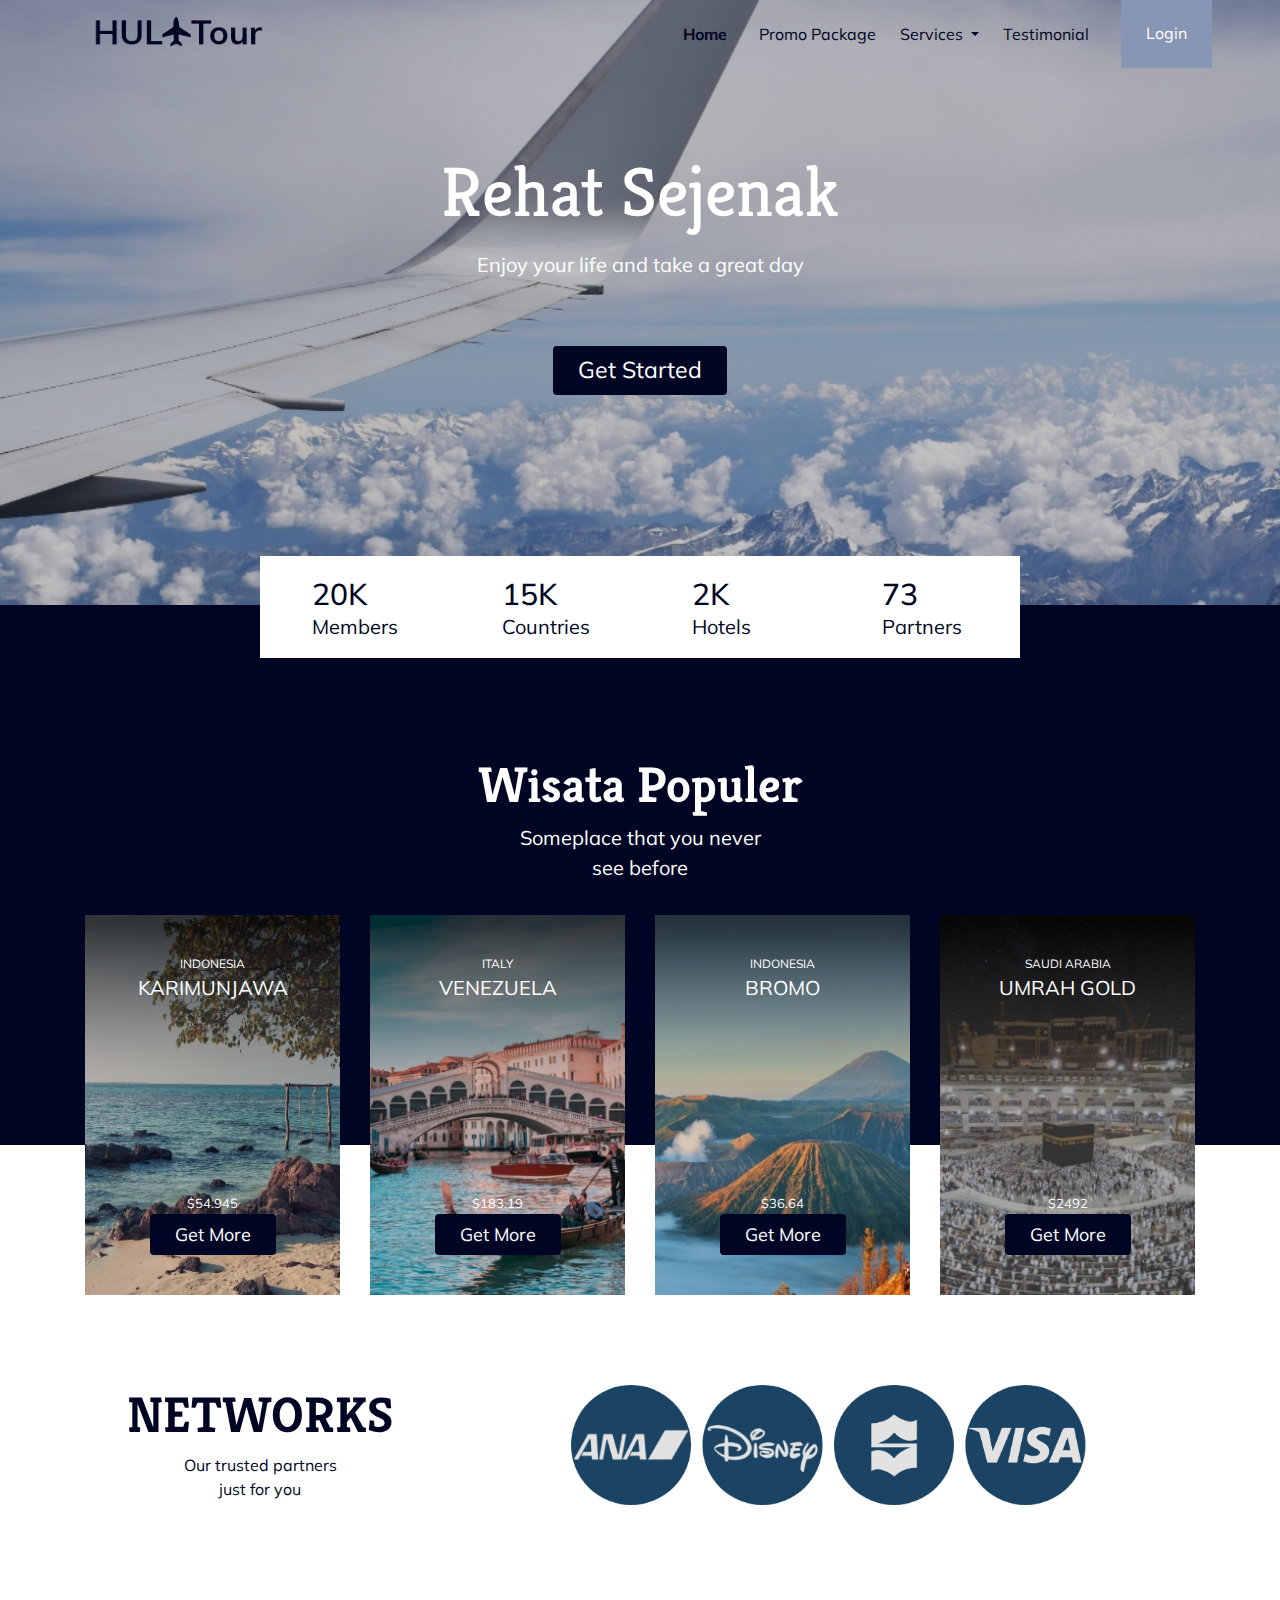
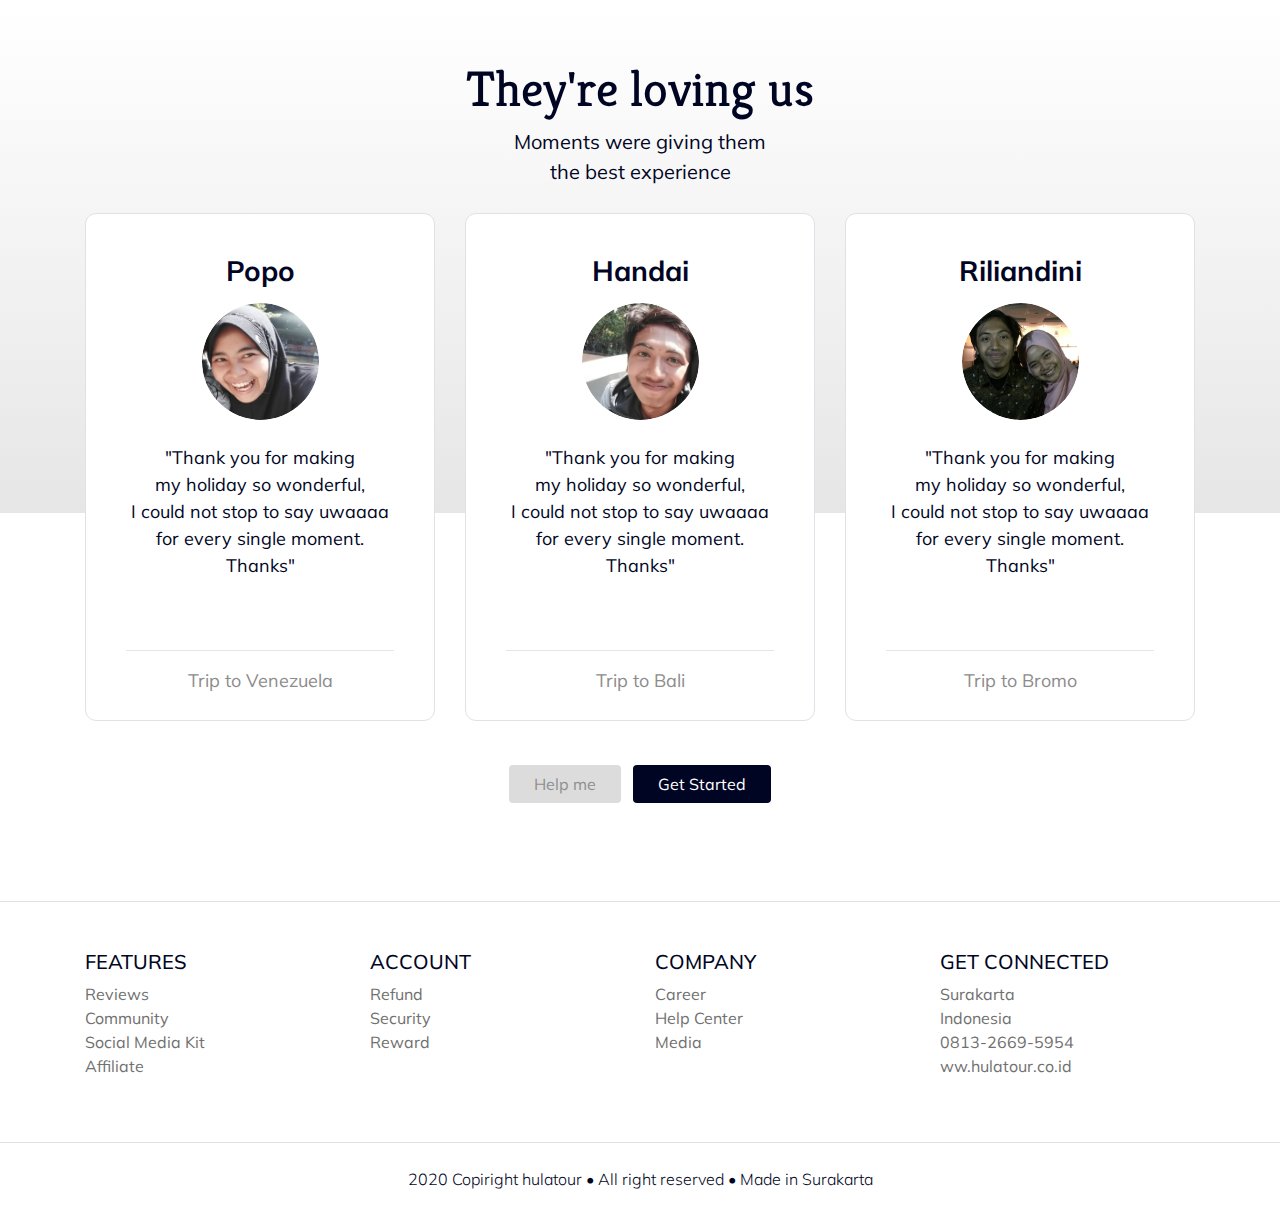
<file: index.html>
<!DOCTYPE html>
<html lang="en">
<head>
    <meta charset="UTF-8">
    <meta name="viewport" content="width=device-width, initial-scale=1.0">
    <title>Document</title>
    <link rel="stylesheet" href="frontend/libraries/bootstrap/css/bootstrap.css">
    <link href="https://fonts.googleapis.com/css?family=Kreon:300,400,500,600,700|Muli:200,200i,300,
    300i,400,400i,500,500i,600,600i,700,700i,800,800i,900,900i&display=swap&subset=latin-ext" 
    rel="stylesheet">
    <link rel="stylesheet" href="frontend/libraries/bootstrap/css/bootstrap.css">
    <link rel="stylesheet" href="frontend/styles/main.css">
</head>
<body>
    <!--navbar-->
    <div class="container">
        <nav class="row navbar navbar-expand-lg navbar-light bg-none">
            <a href="#" class="navbar-brand">
                <img src="frontend/images/Logo_hulatour.png" alt="Logo HulaTour">
            </a>
           <button class="navbar-toggler navbar-toggler-right"
            type="button"
            data-toggle="collapse"
            data-target="#navb"
            >
            <span class="navbar-toggler-icon"></span>
           </button>
           <div class="collapse navbar-collapse" id="navb">
               <ul class="navbar-nav ml-auto mr-3">
                   <li class="nav-item mx-md-2">
                       <a href="#" class="nav-link active">Home</a>
                   </li>
                   <li class="nav-item mx-md-2">
                       <a href="#" class="nav-link">Promo Package</a>
                   </li>
                   <li class="nav-item dropdown">
                       <a href="#" class="nav-link dropdown-toggle" id="navbardrop"
                       data-toggle="dropdown">Services
                       </a>
                       <div class="dropdown-menu">
                           <a href="#" class="dropdown-item">Link</a>
                           <a href="#" class="dropdown-item">Link</a>
                           <a href="#" class="dropdown-item">Link</a>
                       </div>
                   </li>
                   <li class="nav-item mx-md-2">
                       <a href="#" class="nav-link">Testimonial</a>
                   </li>
               </ul> 
                   <!--mobile button-->
                   <form class="form-inline d-sm-block d-md-none">
                       <button class="btn btn-login my-2 my-sm-0">
                           Login
                       </button>
                   </form>

                   <!--dekstop button-->
                   <form class="form-inline my-2 my-lg-0 d-none d-md-block">
                    <button class="btn btn-login btn-navbar-right my-2 my-sm-0 px-4">
                        Login
                    </button>
                </form>
           </div>
        </nav>
    </div>

    <!--header-->
    <header class="text-center">
        <h1>Rehat Sejenak</h1>
        <p class="mt-3">
            Enjoy your life and take a great day
        </p>
        <a href="#" class="btn btn-get-started px-4 mt-4">
            Get Started
        </a>
    </header>

    <!--main-->
    <main>
        <div class="container">
            <section class="section-stats row justify-content-center" id="stats">
                <div class="col-3 col-md-2 stats-detail">
                    <h2>20K</h2>
                    <p>Members</p>
                </div>
                <div class="col-3 col-md-2 stats-detail">
                    <h2>15K</h2>
                    <p>Countries</p>
                </div>
                <div class="col-3 col-md-2 stats-detail">
                    <h2>2K</h2>
                    <p>Hotels</p>
                </div>
                <div class="col-3 col-md-2 stats-detail">
                    <h2>73</h2>
                    <p>Partners</p>
                </div>
            </section>
        </div>

        <section class="section-popular" id="popular">
            <div class="container">
                <div class="row">
                    <div class="col text-center section-popular-heading">
                        <h2>Wisata Populer</h2>
                        <p>Someplace that you never
                        </br> see before
                        </p>
                    </div>
                </div>
            </div>
        </section>

        <section class="section-popular-content" id="popular">
            <div class="container">
                <div class="section-popular-travel row justify-content-center">
                    <div class="col-sm-6 col-md-4 col-lg-3">
                        <div class="card-travel text-center d-flex flex-column" style="background-image:url('frontend/images/populer-1.jpg')">
                            <div class="travel-country">INDONESIA</div>
                            <div class="travel-location">KARIMUNJAWA</div>
                            <div class="travel-cost mt-auto">$54.945</div>
                            <div class="travel-button">
                                <a href="details.html" class="btn btn-travel-details px-4">Get More</a>
                            </div>
                        </div>
                    </div>
                    <div class="col-sm-6 col-md-4 col-lg-3">
                        <div class="card-travel text-center d-flex flex-column" style="background-image:url('frontend/images/populer-2.jpg')">
                            <div class="travel-country">ITALY</div>
                            <div class="travel-location">VENEZUELA</div>
                            <div class="travel-cost mt-auto">$183.19</div>
                            <div class="travel-button">
                                <a href="#" class="btn btn-travel-details px-4">Get More</a>
                            </div>
                        </div>
                    </div>
                    <div class="col-sm-6 col-md-4 col-lg-3">
                        <div class="card-travel text-center d-flex flex-column" style="background-image:url('frontend/images/populer-3.jpg')">
                            <div class="travel-country">INDONESIA</div>
                            <div class="travel-location">BROMO</div>
                            <div class="travel-cost mt-auto">$36.64</div>
                            <div class="travel-button">
                                <a href="#" class="btn btn-travel-details px-4">Get More</a>
                            </div>
                        </div>
                    </div>
                    <div class="col-sm-6 col-md-4 col-lg-3">
                        <div class="card-travel text-center d-flex flex-column" style="background-image:url('frontend/images/populer-4.jpg')">
                            <div class="travel-country">SAUDI ARABIA</div>
                            <div class="travel-location">UMRAH GOLD</div>
                            <div class="travel-cost mt-auto">$2492</div>
                            <div class="travel-button">
                                <a href="#" class="btn btn-travel-details px-4">Get More</a>
                            </div>
                        </div>
                    </div>
                </div>
            </div>

        </section>

        <section class="section-network" id="network">
            <div class="container">
                <div class="row">
                    <div class="col-md-4 text-center">
                        <h2>NETWORKS</h2>
                        <p>Our trusted partners </br> just for you</p>
                    </div>
                    <div class="col-md-8 text-center">
                        <img src="frontend/images/logo-partner.png" 
                        alt="Logo Partner" class="img-partner">
                    </div>
                </div>
            </div>
        </section>

        <section class="section-testimonial-heading" id="testimonial-heading">
            <div class="container">
                <div class="row">
                    <div class="col text-center">
                        <h2>
                            They're loving us
                        </h2>
                        <p>
                            Moments were giving them </br>
                            the best experience
                        </p>
                    </div>
                </div>
            </div>
        </section>

        <section class="section-testimonial-content" id="testimonial-content">
            <div class="container">
                <div class="section-testimonial-star row justify-content-center">
                    <div class="col-sm-6 col-md-6 col-lg-4">
                        <div class="card-testimonial text-center border">
                            <div class="testimonal-content">
                                <h3 class="mb-3">Popo</h3>
                                <img src="frontend/images/testi-1.png" alt="testi-1"
                                class="mb-4 rounded-circle">
                                <p class="testimonial">
                                    "Thank you for making <br>
                                    my holiday so wonderful, <br>
                                    I could not stop to say uwaaaa <br>
                                    for every single moment. <br>
                                    Thanks"
                                </p>
                            </div>
                            <hr>
                            <p class="trip-to mt-2">
                                Trip to Venezuela
                            </p>
                        </div>
                    </div>
                    <div class="col-sm-6 col-md-6 col-lg-4">
                        <div class="card-testimonial text-center border">
                            <div class="testimonal-content">
                                <h3 class="mb-3">Handai</h3>
                                <img src="frontend/images/testi-2.png" alt="testi-1"
                                class="mb-4 rounded-circle">
                                <p class="testimonial">
                                    "Thank you for making <br>
                                    my holiday so wonderful, <br>
                                    I could not stop to say uwaaaa <br>
                                    for every single moment. <br>
                                    Thanks"
                                </p>
                            </div>
                            <hr>
                            <p class="trip-to mt-2">
                                Trip to Bali
                            </p>
                        </div>
                    </div>
                    <div class="col-sm-6 col-md-6 col-lg-4">
                        <div class="card-testimonial text-center border">
                            <div class="testimonal-content">
                                <h3 class="mb-3">Riliandini</h3>
                                <img src="frontend/images/testi-3.png" alt="testi-1"
                                class="mb-4 rounded-circle">
                                <p class="testimonial">
                                    "Thank you for making <br>
                                    my holiday so wonderful, <br>
                                    I could not stop to say uwaaaa <br>
                                    for every single moment. <br>
                                    Thanks"
                                </p>
                            </div>
                            <hr>
                            <p class="trip-to mt-2">
                                Trip to Bromo
                            </p>
                        </div>
                    </div>
                </div>
                <div class="row">
                    <div class="col-12 text-center">
                        <a href="#" class="btn btn-need-help px-4 mt-4 mx-1">
                            Help me
                        </a>
                        <a href="#" class="btn btn-get-started px-4 mt-4 mx-1">
                            Get Started
                        </a>
                    </div>
                </div>
            </div>
        </section>
    </main>

    <!--footer-->
    <footer class="section-footer mt-5 mb-4 border-top">
        <div class="container pt-5 pb-5">
            <div class="row justify-content-center">
                <div class="col-12">
                    <div class="row">
                        <div class="col-12 col-lg-3">
                            <h5>FEATURES</h5>
                            <ul class="list-unstyled">
                                <li><a href="#">Reviews</a></li>
                                <li><a href="#">Community</a></li>
                                <li><a href="#">Social Media Kit</a></li>
                                <li><a href="#">Affiliate</a></li>
                            </ul>
                        </div>
                        <div class="col-12 col-lg-3">
                            <h5>ACCOUNT</h5>
                            <ul class="list-unstyled">
                                <li><a href="#">Refund</a></li>
                                <li><a href="#">Security</a></li>
                                <li><a href="#">Reward</a></li>
                            </ul>
                        </div>
                        <div class="col-12 col-lg-3">
                            <h5>COMPANY</h5>
                            <ul class="list-unstyled">
                                <li><a href="#">Career</a></li>
                                <li><a href="#">Help Center</a></li>
                                <li><a href="#">Media</a></li>
                            </ul>
                        </div>
                        <div class="col-12 col-lg-3">
                            <h5>GET CONNECTED</h5>
                            <ul class="list-unstyled">
                                <li><a href="#">Surakarta</a></li>
                                <li><a href="#">Indonesia</a></li>
                                <li><a href="#">0813-2669-5954</a></li>
                                <li><a href="#">ww.hulatour.co.id</a></li>
                            </ul>
                        </div>
                    </div>
                </div>
            </div>
        </div>
        <div class="container-fluid">
            <div class="row border-top justify-content-center align-items-center pt-4">
                <div class="col-auto text-grey-500 font-weight-light">
                    2020 Copiright hulatour • All right reserved • Made in Surakarta 
                </div>
            </div>
        </div>
    </footer>
    <script src="frontend/libraries/jquery/jquery-3.4.1.min.js"></script>
    <script src="frontend/libraries/bootstrap/js/bootstrap.js"></script>
    <script src="frontend/libraries/retina/retina.min.js"></script>
</body>
</html>
</file>
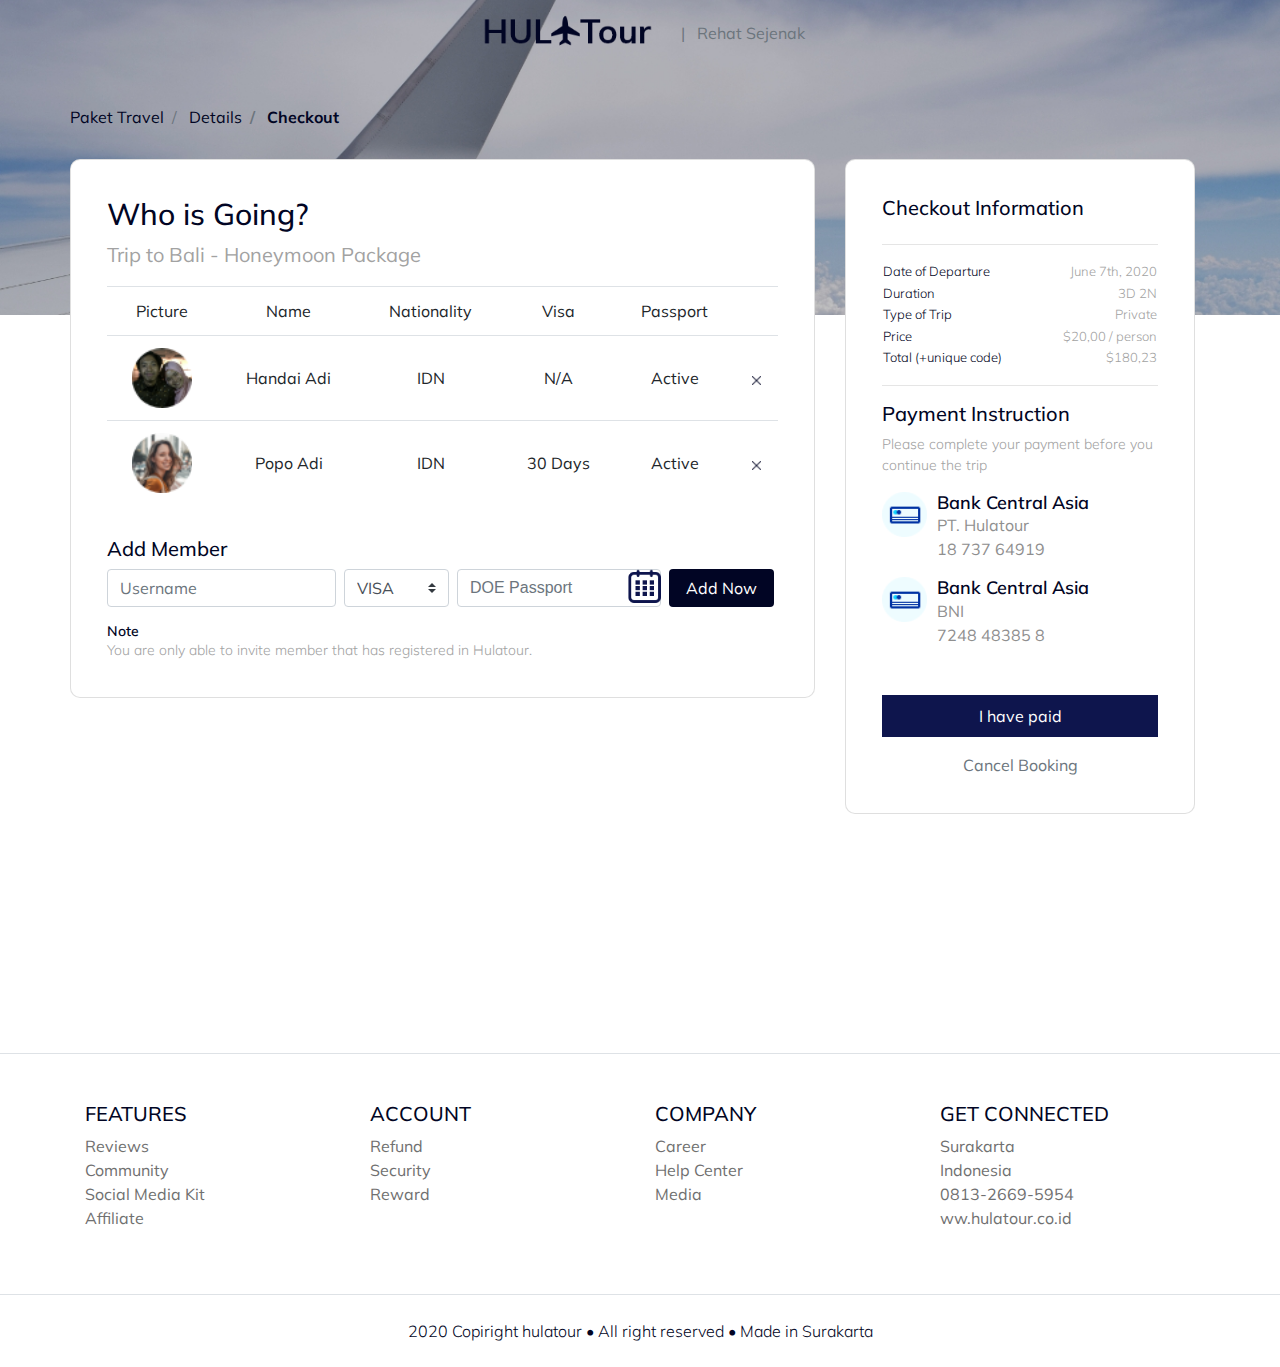
<file: checkout.html>
<!DOCTYPE html>
<html lang="en">
<head>
    <meta charset="UTF-8">
    <meta name="viewport" content="width=device-width, initial-scale=1.0">
    <title>Document</title>
    <link rel="stylesheet" href="frontend/libraries/bootstrap/css/bootstrap.css">
    <link rel="stylesheet" href="frontend/libraries/xzoom/xzoom.css">
    <link rel="stylesheet" href="frontend/libraries/gijgo/css/gijgo.min.css">
    <link href="https://fonts.googleapis.com/css?family=Kreon:300,400,500,600,700|Muli:200,200i,300,
    300i,400,400i,500,500i,600,600i,700,700i,800,800i,900,900i&display=swap&subset=latin-ext" 
    rel="stylesheet">
    <link rel="stylesheet" href="frontend/libraries/bootstrap/css/bootstrap.css">
    <link rel="stylesheet" href="frontend/styles/main.css">
</head>
<body>
    <!--navbar-->
    <div class="container">
        <nav class="row navbar navbar-expand-lg navbar-light bg-none">
            <div class="navbar-nav ml-auto mr-auto mr-sm-auto mr-lg-0 mr-md-auto">
                <a href="index.html" class="navbar-brand">
                    <img src="frontend/images/Logo_hulatour.png" alt="">
                </a>
            </div>
           <ul class="navbar-nav mr-auto d-none d-lg-block">
               <li>
                   <span class="text-muted">
                       | &nbsp; Rehat Sejenak
                   </span>
               </li>
           </ul> 
        </nav>
    </div>

    <main>
        <section class="section-details-header"></section>
        <section class="section-details-content">
            <div class="container">
                <div class="row">
                    <div class="col p-0">
                        <nav>
                            <ol class="breadcrumb">
                                <li class="breadcrumb-item">
                                    Paket Travel
                                </li>
                                <li class="breadcrumb-item">
                                    Details
                                </li>
                                <li class="breadcrumb-item active">
                                    Checkout
                                </li>
                            </ol>
                        </nav>
                    </div>
                </div>
                <div class="row">
                    <div class="col-lg-8 pl-lg-0">
                        <div class="card card-details">
                            <h1>Who is Going?</h1>
                            <p class="keterangan">Trip to Bali - Honeymoon Package</p>
                            <div class="attendee">
                                <table class="table table-responsive-sm text-center">
                                    <thead>
                                        <tr>
                                            <td>Picture</td>
                                            <td>Name</td>
                                            <td>Nationality</td>
                                            <td>Visa</td>
                                            <td>Passport</td>
                                            <td></td>
                                        </tr>
                                    </thead>
                                    <tbody>
                                        <tr>
                                            <td>
                                                <img src="frontend/images/avatar-1.png" height="60">
                                            </td>
                                            <td class="align-middle">
                                                Handai Adi
                                            </td>
                                            <td class="align-middle">
                                                IDN
                                            </td>
                                            <td class="align-middle">
                                                N/A
                                            </td>
                                            <td class="align-middle">
                                                Active
                                            </td>
                                            <td class="align-middle">
                                                <a href="#">
                                                    <img src="frontend/images/icon_delete.png" alt="">
                                                </a>
                                            </td>
                                        </tr>
                                        <tr>
                                            <td>
                                                <img src="frontend/images/avatar-2.png" height="60">
                                            </td>
                                            <td class="align-middle">
                                                Popo Adi
                                            </td>
                                            <td class="align-middle">
                                                IDN
                                            </td>
                                            <td class="align-middle">
                                                30 Days
                                            </td>
                                            <td class="align-middle">
                                                Active
                                            </td>
                                            <td class="align-middle">
                                                <a href="#">
                                                    <img src="frontend/images/icon_delete.png" alt="">
                                                </a>
                                            </td>
                                        </tr>
                                    </tbody>
                                </table>
                            </div>
                            <div class="member mt-3">
                                <h2>Add Member</h2>
                                <form class="form-inline">
                                    <label for="InputUserName" class="sr-only">Name</label>
                                    <input type="text" name="InputUsername" class="form-control mb-2 mr-sm-2" 
                                    id="InputUserName" placeholder="Username">

                                    <label for="InputVisa" class="sr-only">Visa</label>
                                    <select name="InputVisa" id="InputVisa" class="custom-select mb-2 mr-sm-2">
                                        <option value="VISA" selected>VISA</option>
                                        <option value="30 Days">30 Days</option>
                                        <option value="N/A">N/A</option>
                                    </select>

                                    <label for="doePassport" class="sr-only">DOE Password</label>
                                    <div class="input-group mb-2 mr-sm-2">
                                        <input type="text" class="form-control datepicker"
                                        id="doePassport" placeholder="DOE Passport">
                                    </div>

                                    <button type="submit" class="btn btn-add-now mb-2 px-3">
                                        Add Now
                                    </button>
                                </form>
                                <h3 class="mt-2 mb-0">Note</h3>
                                <p class="disclaimer mb-0">
                                    You are only able to invite member that has registered in Hulatour.
                                </p>
                            </div>
                        </div>
                    </div>
                    <div class="col-lg-4">
                        <div class="card card-details card-right">
                            <h2>Checkout Information</h2>
                            <div>
                                <hr>
                                <table class="trip-information">
                                    <tr>
                                        <th width="40%">Date of Departure</th>
                                        <td width="50%" class="text-right">June 7th, 2020</td>
                                    </tr>
                                    <tr>
                                        <th width="40%">Duration</th>
                                        <td width="50%" class="text-right">3D 2N</td>
                                    </tr>
                                    <tr>
                                        <th width="40%">Type of Trip</th>
                                        <td width="50%" class="text-right">Private</td>
                                    </tr>
                                    <tr>
                                        <th width="40%">Price</th>
                                        <td width="50%" class="text-right">$20,00  / person</td>
                                    </tr>
                                    <tr>
                                        <th width="40%">Total (+unique code)</th>
                                        <td width="50%" class="text-right">$180,23</td>
                                    </tr>
                                </table>
                                <hr>
                                <h2>Payment Instruction</h2>
                                <p class="payment-instruction">
                                    Please complete your payment before you continue the trip
                                </p>
                                <div class="bank">
                                    <div class="bank-item pb-3">
                                        <img src="frontend/images/icon_bank.png" alt="" class="bank-image">
                                        <div class="description">
                                            <h3>Bank Central Asia</h3>
                                            <p>
                                                PT. Hulatour
                                                <br>
                                                18 737 64919
                                            </p>
                                        </div>
                                        <div class="clearfix"></div>
                                    </div>
                                </div>
                                <div class="bank">
                                    <div class="bank-item pb-3">
                                        <img src="frontend/images/icon_bank.png" alt="" class="bank-image">
                                        <div class="description">
                                            <h3>Bank Central Asia</h3>
                                            <p>
                                                BNI
                                                <br>
                                                7248 48385 8
                                            </p>
                                        </div>
                                        <div class="clearfix"></div>
                                    </div>
                                </div>
                            </div>
                            <div class="join-container">
                                <a href="success.html" class="btn btn-block btn-join-now mt-5 py-2">
                                    I have paid
                                </a>
                            </div>
                            <div class="text-center mt-3">
                                <a href="index.html" class="text-muted">
                                    Cancel Booking
                                </a>
                            </div>
                        </div>
                    </div>
                </div>
            </div>
        </section>
    </main>

    <!--footer-->
    <footer class="section-footer mt-5 mb-4 border-top">
        <div class="container pt-5 pb-5">
            <div class="row justify-content-center">
                <div class="col-12">
                    <div class="row">
                        <div class="col-12 col-lg-3">
                            <h5>FEATURES</h5>
                            <ul class="list-unstyled">
                                <li><a href="#">Reviews</a></li>
                                <li><a href="#">Community</a></li>
                                <li><a href="#">Social Media Kit</a></li>
                                <li><a href="#">Affiliate</a></li>
                            </ul>
                        </div>
                        <div class="col-12 col-lg-3">
                            <h5>ACCOUNT</h5>
                            <ul class="list-unstyled">
                                <li><a href="#">Refund</a></li>
                                <li><a href="#">Security</a></li>
                                <li><a href="#">Reward</a></li>
                            </ul>
                        </div>
                        <div class="col-12 col-lg-3">
                            <h5>COMPANY</h5>
                            <ul class="list-unstyled">
                                <li><a href="#">Career</a></li>
                                <li><a href="#">Help Center</a></li>
                                <li><a href="#">Media</a></li>
                            </ul>
                        </div>
                        <div class="col-12 col-lg-3">
                            <h5>GET CONNECTED</h5>
                            <ul class="list-unstyled">
                                <li><a href="#">Surakarta</a></li>
                                <li><a href="#">Indonesia</a></li>
                                <li><a href="#">0813-2669-5954</a></li>
                                <li><a href="#">ww.hulatour.co.id</a></li>
                            </ul>
                        </div>
                    </div>
                </div>
            </div>
        </div>
        <div class="container-fluid">
            <div class="row border-top justify-content-center align-items-center pt-4">
                <div class="col-auto text-grey-500 font-weight-light">
                    2020 Copiright hulatour • All right reserved • Made in Surakarta 
                </div>
            </div>
        </div>
    </footer>
    <script src="frontend/libraries/jquery/jquery-3.4.1.min.js"></script>
    <script src="frontend/libraries/bootstrap/js/bootstrap.js"></script>
    <script src="frontend/libraries/retina/retina.min.js"></script>
    <script src="frontend/libraries/xzoom/xzoom.min.js"></script>
    <script src="frontend/libraries/gijgo/js/gijgo.min.js"></script>
    <script>
        $(document).ready(function(){
            $('.xzoom, .xzoom-gallery').xzoom({
                zoomWidth: 500,
                title: false,
                tint: '#3333',
                xoffset: 15
            });
            $('.datepicker').datepicker({
                uilibrary: 'bootstrap4',
                icons: {
                    rightIcon: '<img src="frontend/images/icon_calendar@2x.png"/>'
                }
            });
        });
    </script>
</body>
</html>
</file>
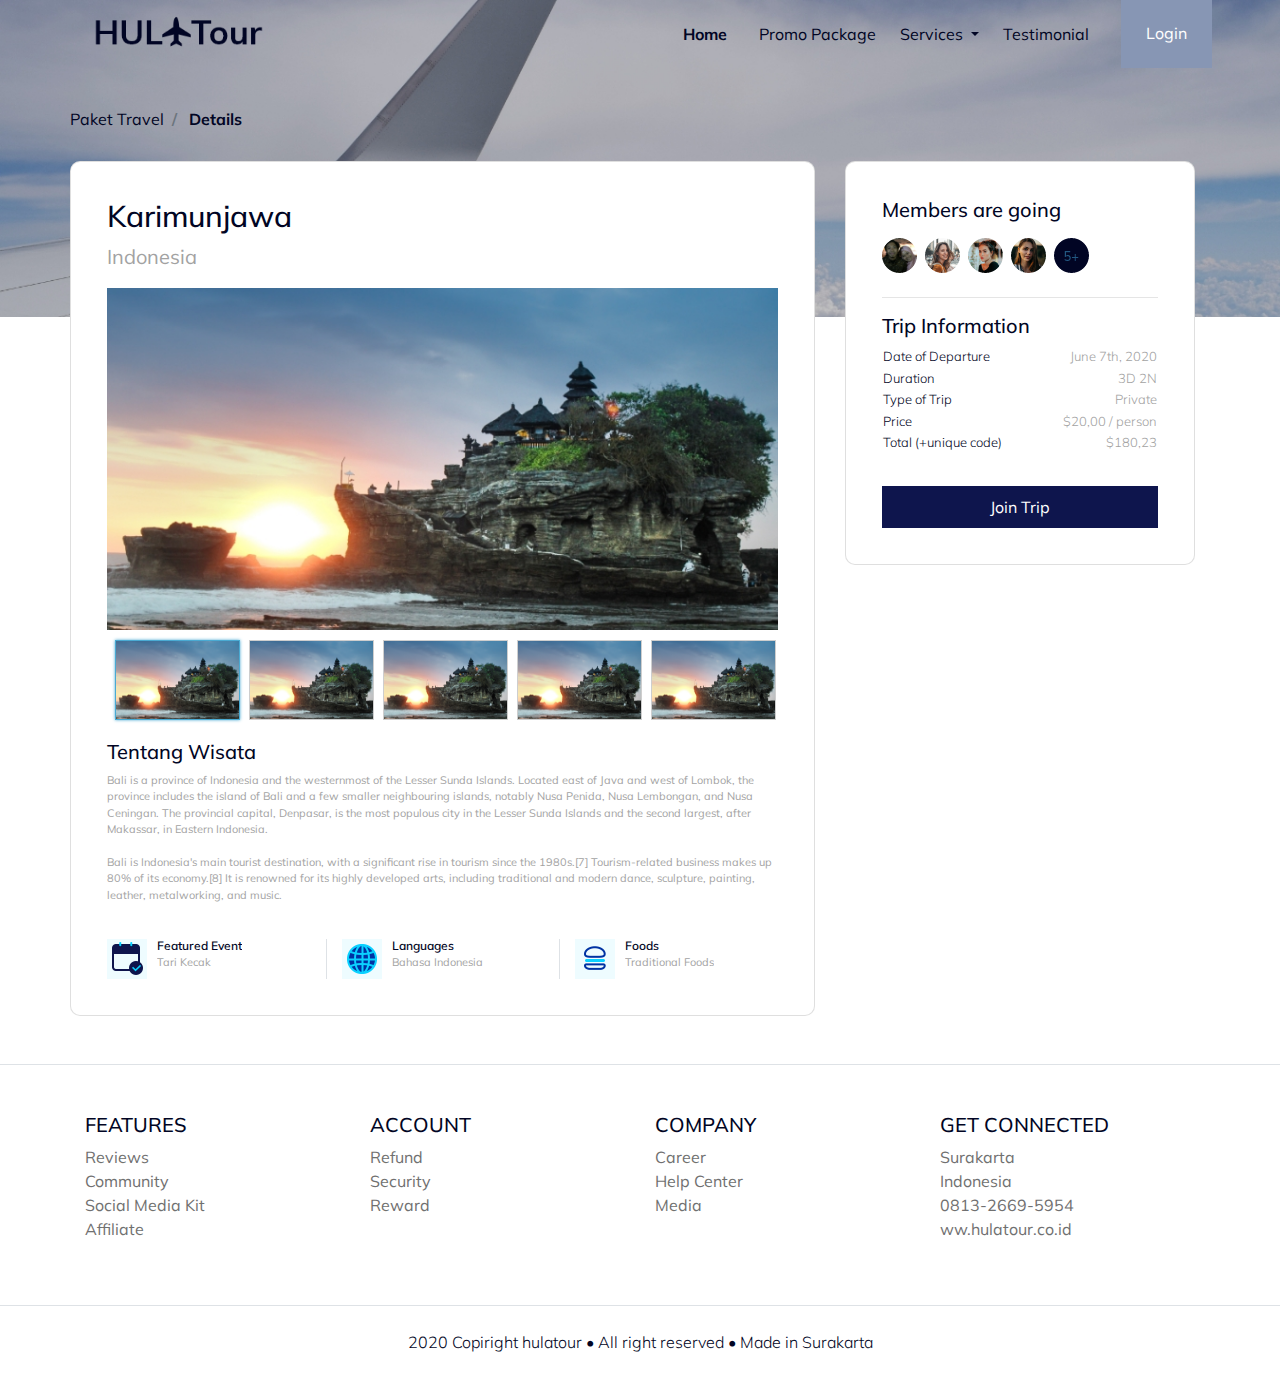
<file: details.html>
<!DOCTYPE html>
<html lang="en">
<head>
    <meta charset="UTF-8">
    <meta name="viewport" content="width=device-width, initial-scale=1.0">
    <title>Document</title>
    <link rel="stylesheet" href="frontend/libraries/bootstrap/css/bootstrap.css">
    <link rel="stylesheet" href="frontend/libraries/xzoom/xzoom.css">
    <link href="https://fonts.googleapis.com/css?family=Kreon:300,400,500,600,700|Muli:200,200i,300,
    300i,400,400i,500,500i,600,600i,700,700i,800,800i,900,900i&display=swap&subset=latin-ext" 
    rel="stylesheet">
    <link rel="stylesheet" href="frontend/libraries/bootstrap/css/bootstrap.css">
    <link rel="stylesheet" href="frontend/styles/main.css">
</head>
<body>
    <!--navbar-->
    <div class="container">
        <nav class="row navbar navbar-expand-lg navbar-light bg-none">
            <a href="#" class="navbar-brand">
                <img src="frontend/images/Logo_hulatour.png" alt="Logo HulaTour">
            </a>
           <button class="navbar-toggler navbar-toggler-right"
            type="button"
            data-toggle="collapse"
            data-target="#navb"
            >
            <span class="navbar-toggler-icon"></span>
           </button>
           <div class="collapse navbar-collapse" id="navb">
               <ul class="navbar-nav ml-auto mr-3">
                   <li class="nav-item mx-md-2">
                       <a href="#" class="nav-link active">Home</a>
                   </li>
                   <li class="nav-item mx-md-2">
                       <a href="#" class="nav-link">Promo Package</a>
                   </li>
                   <li class="nav-item dropdown">
                       <a href="#" class="nav-link dropdown-toggle" id="navbardrop"
                       data-toggle="dropdown">Services
                       </a>
                       <div class="dropdown-menu">
                           <a href="#" class="dropdown-item">Link</a>
                           <a href="#" class="dropdown-item">Link</a>
                           <a href="#" class="dropdown-item">Link</a>
                       </div>
                   </li>
                   <li class="nav-item mx-md-2">
                       <a href="#" class="nav-link">Testimonial</a>
                   </li>
               </ul> 
                   <!--mobile button-->
                   <form class="form-inline d-sm-block d-md-none">
                       <button class="btn btn-login my-2 my-sm-0">
                           Login
                       </button>
                   </form>

                   <!--dekstop button-->
                   <form class="form-inline my-2 my-lg-0 d-none d-md-block">
                    <button class="btn btn-login btn-navbar-right my-2 my-sm-0 px-4">
                        Login
                    </button>
                </form>
           </div>
        </nav>
    </div>

    <main>
        <section class="section-details-header"></section>
        <section class="section-details-content">
            <div class="container">
                <div class="row">
                    <div class="col p-0">
                        <nav>
                            <ol class="breadcrumb">
                                <li class="breadcrumb-item">
                                    Paket Travel
                                </li>
                                <li class="breadcrumb-item active">
                                    Details
                                </li>
                            </ol>
                        </nav>
                    </div>
                </div>
                <div class="row">
                    <div class="col-lg-8 pl-lg-0">
                        <div class="card card-details">
                            <h1>Karimunjawa</h1>
                            <p class="keterangan">Indonesia</p>
                            <div class="gallery">
                                <div class="xzoom-container">
                                    <img src="frontend/images/details-1.jpg" class="xzoom" id="xzoom-default" xoriginal="frontend/images/details-1.jpg">
                                </div>
                                <div class="xzoom-thumbs">
                                    <a href="frontend/images/details-1.jpg">
                                        <img src="frontend/images/details-1.jpg" class="xzoom-gallery"
                                        width="125" height="80" xpreview="frontend/images/details-1.jpg">
                                    </a>
                                    <a href="frontend/images/details-1.jpg">
                                        <img src="frontend/images/details-1.jpg" class="xzoom-gallery"
                                        width="125" height="80" xpreview="frontend/images/details-1.jpg">
                                    </a>
                                    <a href="frontend/images/details-1.jpg">
                                        <img src="frontend/images/details-1.jpg" class="xzoom-gallery"
                                        width="125" height="80" xpreview="frontend/images/details-1.jpg">
                                    </a>
                                    <a href="frontend/images/details-1.jpg">
                                        <img src="frontend/images/details-1.jpg" class="xzoom-gallery"
                                        width="125" height="80" xpreview="frontend/images/details-1.jpg">
                                    </a>
                                    <a href="frontend/images/details-1.jpg">
                                        <img src="frontend/images/details-1.jpg" class="xzoom-gallery"
                                        width="125" height="80" xpreview="frontend/images/details-1.jpg">
                                    </a>
                                </div>
                            </div>
                            <h2>Tentang Wisata</h2>
                            <p>Bali is a province of Indonesia and the westernmost of the Lesser Sunda Islands. Located east of Java and west 
                                of Lombok, the province includes the island of Bali and a few smaller neighbouring islands, notably Nusa Penida, 
                                Nusa Lembongan, and Nusa Ceningan. The provincial capital, Denpasar, is the most populous city 
                                in the Lesser Sunda Islands and the second largest, after Makassar, in Eastern Indonesia.
                            </p>
                            <p>Bali is Indonesia's main tourist destination, with a significant rise in tourism since the 1980s.[7] Tourism-related business 
                                makes up 80% of its economy.[8] It is renowned for its highly developed arts, including traditional and modern dance, 
                                sculpture, painting, leather, metalworking, and music.
                            </p>
                            <div class="features row">
                                <div class="col-md-4">
                                    <img src="frontend/images/icon_event.png" alt="" class="featured-image">
                                    <div class="description">
                                        <h3>Featured Event</h3>
                                        <p class="desc">Tari Kecak</p>
                                    </div>
                                </div>
                                <div class="col-md-4 border-left">
                                    <img src="frontend/images/icon_language.png" alt="" class="featured-image">
                                    <div class="description">
                                        <h3>Languages</h3>
                                        <p class="desc">Bahasa Indonesia</p>
                                     </div>
                                </div>
                                <div class="col-md-4 border-left">
                                    <img src="frontend/images/icon_food.png" alt="" class="featured-image">
                                    <div class="description">
                                        <h3>Foods</h3>
                                        <p class="desc">Traditional Foods</p>
                                    </div>
                                </div>
                            </div>
                        </div>
                    </div>
                    <div class="col-lg-4">
                        <div class="card card-details card-right">
                            <h2>Members are going</h2>
                            <div class="members my-2">
                                <img src="frontend/images/member-1.png" alt="" class="member-image mr-1">
                                <img src="frontend/images/member-2.png" alt="" class="member-image mr-1">
                                <img src="frontend/images/member-3.png" alt="" class="member-image mr-1">
                                <img src="frontend/images/member-4.png" alt="" class="member-image mr-1">
                                <img src="frontend/images/member-6.png" alt="" class="member-image mr-1">
                            </div>
                            <div>
                                <hr>
                                <h2>Trip Information</h2>
                                <table class="trip-information">
                                    <tr class="tabel-trip">
                                        <th width="40%">Date of Departure</th>
                                        <td width="50%" class="text-right">June 7th, 2020</td>
                                    </tr>
                                    <tr class="tabel-trip">
                                        <th width="40%">Duration</th>
                                        <td width="50%" class="text-right">3D 2N</td>
                                    </tr>
                                    <tr class="tabel-trip">
                                        <th width="40%">Type of Trip</th>
                                        <td width="50%" class="text-right">Private</td>
                                    </tr>
                                    <tr class="tabel-trip">
                                        <th width="40%">Price</th>
                                        <td width="50%" class="text-right">$20,00  / person</td>
                                    </tr>
                                    <tr class="tabel-trip">
                                        <th width="40%">Total (+unique code)</th>
                                        <td width="50%" class="text-right">$180,23</td>
                                    </tr>
                                </table>
                            </div>
                            <div class="join-container">
                                <a href="checkout.html" class="btn btn-block btn-join-now mt-5 py-2">
                                    Join Trip
                                </a>
                            </div>
                        </div>
                    </div>
                </div>
            </div>
        </section>
    </main>

    <!--footer-->
    <footer class="section-footer mt-5 mb-4 border-top">
        <div class="container pt-5 pb-5">
            <div class="row justify-content-center">
                <div class="col-12">
                    <div class="row">
                        <div class="col-12 col-lg-3">
                            <h5>FEATURES</h5>
                            <ul class="list-unstyled">
                                <li><a href="#">Reviews</a></li>
                                <li><a href="#">Community</a></li>
                                <li><a href="#">Social Media Kit</a></li>
                                <li><a href="#">Affiliate</a></li>
                            </ul>
                        </div>
                        <div class="col-12 col-lg-3">
                            <h5>ACCOUNT</h5>
                            <ul class="list-unstyled">
                                <li><a href="#">Refund</a></li>
                                <li><a href="#">Security</a></li>
                                <li><a href="#">Reward</a></li>
                            </ul>
                        </div>
                        <div class="col-12 col-lg-3">
                            <h5>COMPANY</h5>
                            <ul class="list-unstyled">
                                <li><a href="#">Career</a></li>
                                <li><a href="#">Help Center</a></li>
                                <li><a href="#">Media</a></li>
                            </ul>
                        </div>
                        <div class="col-12 col-lg-3">
                            <h5>GET CONNECTED</h5>
                            <ul class="list-unstyled">
                                <li><a href="#">Surakarta</a></li>
                                <li><a href="#">Indonesia</a></li>
                                <li><a href="#">0813-2669-5954</a></li>
                                <li><a href="#">ww.hulatour.co.id</a></li>
                            </ul>
                        </div>
                    </div>
                </div>
            </div>
        </div>
        <div class="container-fluid">
            <div class="row border-top justify-content-center align-items-center pt-4">
                <div class="col-auto text-grey-500 font-weight-light">
                    2020 Copiright hulatour • All right reserved • Made in Surakarta 
                </div>
            </div>
        </div>
    </footer>
    <script src="frontend/libraries/jquery/jquery-3.4.1.min.js"></script>
    <script src="frontend/libraries/bootstrap/js/bootstrap.js"></script>
    <script src="frontend/libraries/retina/retina.min.js"></script>
    <script src="frontend/libraries/xzoom/xzoom.min.js"></script>
    <script>
        $(document).ready(function(){
            $('.xzoom, .xzoom-gallery').xzoom({
                zoomWidth: 500,
                title: false,
                tint: '#3333',
                xoffset: 15
            });
        });
    </script>
</body>
</html>
</file>
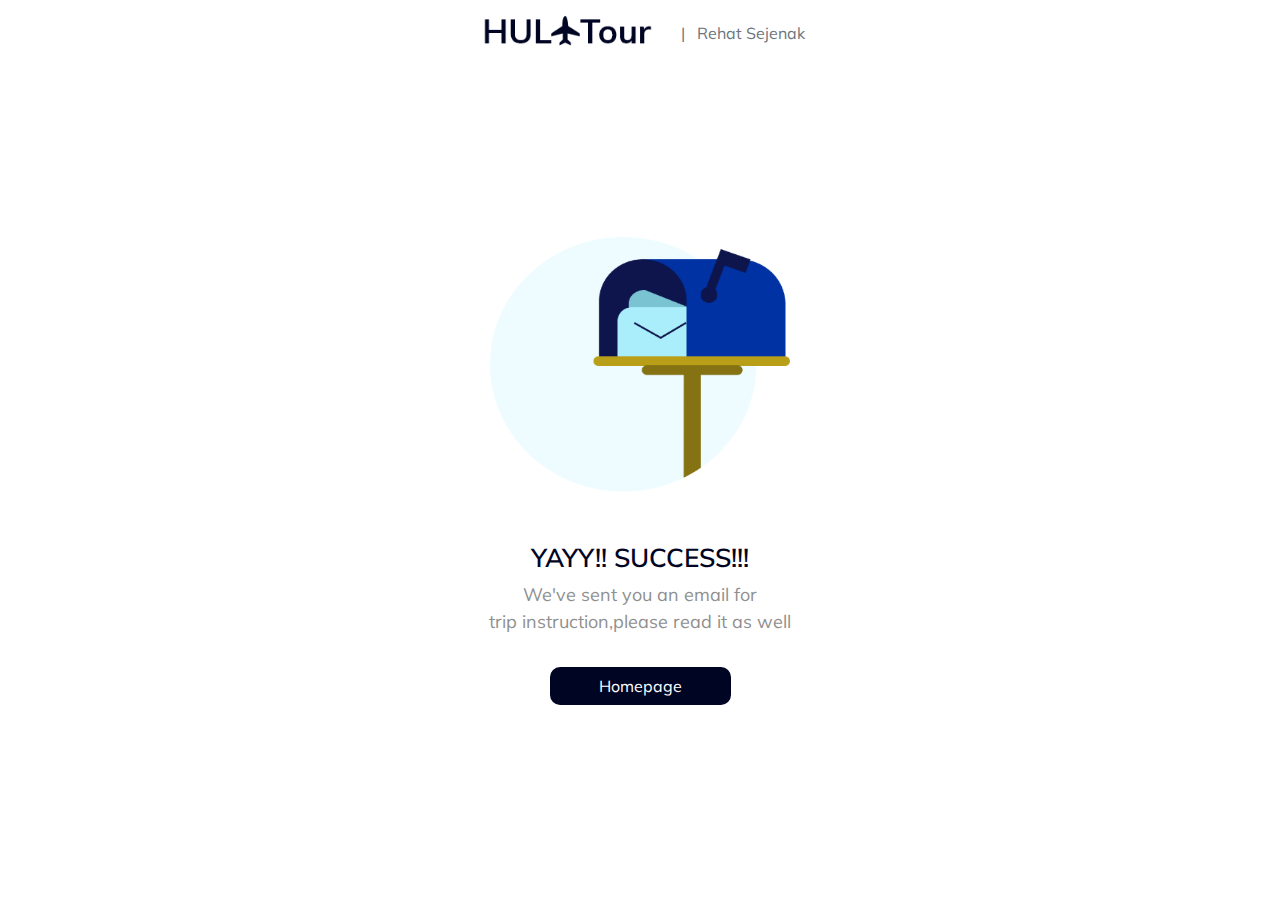
<file: success.html>
<!DOCTYPE html>
<html lang="en">
<head>
    <meta charset="UTF-8">
    <meta name="viewport" content="width=device-width, initial-scale=1.0">
    <title>Document</title>
    <link rel="stylesheet" href="frontend/libraries/bootstrap/css/bootstrap.css">
    <link rel="stylesheet" href="frontend/libraries/xzoom/xzoom.css">
    <link rel="stylesheet" href="frontend/libraries/gijgo/css/gijgo.min.css">
    <link href="https://fonts.googleapis.com/css?family=Kreon:300,400,500,600,700|Muli:200,200i,300,
    300i,400,400i,500,500i,600,600i,700,700i,800,800i,900,900i&display=swap&subset=latin-ext" 
    rel="stylesheet">
    <link rel="stylesheet" href="frontend/libraries/bootstrap/css/bootstrap.css">
    <link rel="stylesheet" href="frontend/styles/main.css">
</head>
<body>
    <!--navbar-->
    <div class="container">
        <nav class="row navbar navbar-expand-lg navbar-light bg-none">
            <div class="navbar-nav ml-auto mr-auto mr-sm-auto mr-lg-0 mr-md-auto">
                <a href="index.html" class="navbar-brand">
                    <img src="frontend/images/Logo_hulatour.png" alt="">
                </a>
            </div>
           <ul class="navbar-nav mr-auto d-none d-lg-block">
               <li>
                   <span class="text-muted">
                       | &nbsp; Rehat Sejenak
                   </span>
               </li>
           </ul> 
        </nav>
    </div>

    <main>
        <div class="section-success d-flex align-items-center">
            <div class="col text-center">
                <img src="frontend/images/icon_success.png" alt="" class="image-success">
                <h1>YAYY!! SUCCESS!!!</h1>
                <p>We've sent you an email for 
                    <br>
                    trip instruction,please read it as well
                </p>
                <a href="index.html" class="btn btn-home-page mt-3 px-5">
                    Homepage
                </a>
            </div>
        </div>
    </main>

    <!--footer-->
    
    <script src="frontend/libraries/jquery/jquery-3.4.1.min.js"></script>
    <script src="frontend/libraries/bootstrap/js/bootstrap.js"></script>
    <script src="frontend/libraries/retina/retina.min.js"></script>
    <script src="frontend/libraries/xzoom/xzoom.min.js"></script>
    <script src="frontend/libraries/gijgo/js/gijgo.min.js"></script>
    <script>
        $(document).ready(function(){
            $('.xzoom, .xzoom-gallery').xzoom({
                zoomWidth: 500,
                title: false,
                tint: '#3333',
                xoffset: 15
            });
            $('.datepicker').datepicker({
                uilibrary: 'bootstrap4',
                icons: {
                    rightIcon: '<img src="frontend/images/icon_calendar@2x.png"/>'
                }
            });
        });
    </script>
</body>
</html>
</file>
<file: frontend/styles/main.css>
body {
  background-color: #ffffff;
  font-family: 'Muli', sans-serif;
  color: #010524;
}

.navbar-brand img {
  max-height: 40px;
}

.navbar-light .navbar-nav .nav-link {
  color: #010524;
}

.navbar-light .navbar-nav .nav-link.active {
  font-weight: bold;
  color: #010524 !important;
}

.btn-navbar-right {
  margin-top: -10px !important;
  margin-bottom: -8px !important;
  margin-right: -18px !important;
  height: 70px;
  border-radius: 0;
}

.btn-login {
  background-color: #8796B4;
  color: #ffffff;
}

.btn-login:hover {
  background-color: #A1B5DC;
  color: #ffffff;
}

header {
  padding: 152px 0 211px;
  margin-top: -70px;
  background-image: url("../images/bg.jpg");
  background-size: cover;
}

header h1, header p {
  color: #ffffff;
}

header h1 {
  font-family: 'Kreon', serif;
  font-weight: normal;
  font-size: 70px;
}

header p {
  padding: 0 0 26px;
  font-family: 'Muli', sans-serif;
  font-size: 20px;
}

header .btn-get-started {
  background-color: #010524;
  color: #ffffff;
  font-size: 23px;
}

header .btn-get-started:hover {
  background-color: #151C56;
  color: #ffffff;
}

.section-stats {
  margin-top: -50px;
}

.section-stats .stats-detail {
  padding-top: 20px;
  background-color: #ffffff;
  padding-left: 52px;
}

.section-stats h2 {
  font-size: 30px;
  font-family: 'Muli', sans-serif;
  margin-bottom: 0;
}

.section-stats p {
  font-size: 20px;
  font-family: 'Muli', sans-serif;
  font-weight: normal;
}

.section-popular {
  min-height: 540px;
  background-color: #010524;
  margin-top: -53px;
  margin-bottom: -230px;
}

.section-popular .section-popular-heading {
  margin-top: 150px;
}

.section-popular .section-popular-heading h2, .section-popular .section-popular-heading p {
  color: #ffffff;
}

.section-popular .section-popular-heading h2 {
  font-family: 'Kreon',serif;
  font-weight: bold;
  font-size: 50px;
}

.section-popular .section-popular-heading p {
  font-family: 'Muli', sans-serif;
  font-size: 20px;
}

.section-popular-content .section-popular-travel .card-travel {
  min-height: 380px;
  background-color: #000000;
  color: #ffffff;
  padding: 40px;
  background-size: cover;
  margin-bottom: 30px;
}

.section-popular-content .section-popular-travel .travel-country {
  font-size: 12px;
  color: #ffffff;
  font-family: 'Muli', sans-serif;
}

.section-popular-content .section-popular-travel .travel-location {
  font-size: 20px;
  color: #ffffff;
  font-family: 'Muli', sans-serif;
}

.section-popular-content .section-popular-travel .travel-cost {
  font-size: 13px;
  color: #ffffff;
  font-family: 'Muli', sans-serif;
}

.section-popular-content .section-popular-travel .travel-button .btn-travel-details {
  background-color: #010524;
  color: #ffffff;
  font-size: 18px;
}

.section-popular-content .section-popular-travel .travel-button .btn-travel-details:hover {
  background-color: #050d47;
  color: #ffffff;
}

.section-network {
  background-color: #ffffff;
  margin-top: -70px;
  padding-top: 130px;
  padding-bottom: 92px;
}

.section-network h2 {
  font-size: 50px;
  font-family: 'Kreon', serif;
  font-weight: bold;
}

.section-network img {
  max-height: 120px;
}

.section-testimonial-heading {
  background: -webkit-gradient(linear, left top, left bottom, from(#ffffff), to(#E6E6E6));
  background: linear-gradient(#ffffff 0%, #E6E6E6 100%);
  padding-top: 50px;
  min-height: 504px;
}

.section-testimonial-heading h2 {
  font-size: 50px;
  font-family: 'Kreon', serif;
  font-weight: normal;
}

.section-testimonial-heading p {
  font-size: 20px;
  font-family: 'Muli', sans-serif;
}

.section-testimonial-content {
  margin-top: -300px;
  padding-bottom: 50px;
}

.section-testimonial-content .card-testimonial {
  padding: 40px 20px 10px;
  border-radius: 11px;
  margin-bottom: 20px;
  background: #ffffff;
}

.section-testimonial-content .card-testimonial .testimonal-content {
  min-height: 380px;
}

.section-testimonial-content .card-testimonial h3 {
  font-size: 28px;
  font-family: 'Muli', sans-serif;
  font-weight: Bold;
  color: #010524;
}

.section-testimonial-content .card-testimonial .testimonial {
  font-size: 18px;
  font-weight: normal;
  color: #010524;
  min-height: 180px;
}

.section-testimonial-content .card-testimonial .trip-to {
  font-size: 18px;
  font-weight: normal;
  color: #8D8B8B;
}

.section-testimonial-content .card-testimonial hr {
  margin-left: 20px;
  margin-right: 20px;
}

.btn-need-help {
  background-color: #DCDCDC;
  color: #8F8F8F;
}

.btn-need-help:hover {
  background-color: #EFEAEA;
  color: #8F8F8F;
}

.btn-get-started {
  background-color: #010524;
  color: #ffffff;
}

.btn-get-started:hover {
  background-color: #12194F;
  color: #ffffff;
}

.section-footer h3 {
  color: #010524;
}

.section-footer a {
  color: #707070;
}

.section-details-header {
  min-height: 319px;
  background-image: url("../images/bg.jpg");
  background-size: cover;
  margin-top: -70px;
}

.section-details-content {
  margin-top: -210px;
  min-height: 100vh;
}

.section-details-content .breadcrumb {
  background-color: transparent;
  padding: 0;
  margin-bottom: 30px;
  margin-left: auto;
}

.section-details-content .breadcrumb-item.active {
  font-weight: bold;
  color: #010524;
}

.section-details-content .card-details {
  padding: 36px;
  border-radius: 10px;
}

.section-details-content .card-details h1 {
  font-size: 30px;
}

.section-details-content .card-details h2 {
  font-size: 20px;
}

.section-details-content .card-details p {
  font-size: 11px;
  color: #A2A2A2;
}

.section-details-content .card-details .trip-information th {
  font-weight: 300;
  font-size: 13px;
  color: #010524;
}

.section-details-content .card-details .trip-information td {
  font-weight: 300;
  font-size: 13px;
  color: #A2A2A2;
}

.section-details-content .card-details .payment-instruction {
  font-weight: 300;
  font-size: 14px;
  color: #A2A2A2;
}

.section-details-content .card-details .bank .bank-item h3 {
  font-size: 18px;
  color: #010524;
  margin-bottom: 0em;
}

.section-details-content .card-details .bank .bank-item p {
  margin-bottom: 0;
}

.section-details-content .card-details .bank .bank-item .description {
  margin-left: 10px;
  overflow: hidden;
  float: left;
}

.section-details-content .card-details .bank .bank-item .description p {
  font-weight: normal;
  font-size: 16px;
  color: #8F8F8F;
}

.section-details-content .card-details .bank .bank-image {
  width: 45px;
  height: 45px;
  float: left;
}

.section-details-content .card-details h3 {
  font-weight: 600;
  font-size: 14px;
  color: #010524;
}

.section-details-content .card-details .disclaimer {
  font-weight: 300;
  font-size: 14px;
  color: #A2A2A2;
}

.section-details-content .card-details .keterangan {
  font-size: 20px;
}

.section-details-content .card-details .desc {
  font-size: 11px;
}

.section-details-content .card-details .btn-add-now {
  background-color: #010524;
  color: #FFFFFF;
}

.section-details-content .card-details .btn-add-now:hover {
  background-color: #3E4AA4;
  color: #FFFFFF;
}

.section-details-content .card-details .features {
  margin-top: 20px;
}

.section-details-content .card-details .features h3 {
  font-size: 12px;
  color: #010524;
  margin-bottom: 0px;
}

.section-details-content .card-details .features .desc {
  margin-bottom: 0;
  font-size: 11px;
}

.section-details-content .card-details .features .description {
  margin-left: 10px;
  overflow: hidden;
  float: left;
}

.section-details-content .card-details .features .featured-image {
  width: 40px;
  height: 40px;
  float: left;
}

.section-details-content .gallery .xzoom-container {
  display: block;
}

.section-details-content .gallery .xzoom-container .xzoom {
  width: 100%;
  -webkit-box-shadow: none;
          box-shadow: none;
  margin-bottom: 10px;
}

.section-details-content .gallery .xzoom-container .xactive {
  border: 10px;
  -webkit-box-shadow: none;
          box-shadow: none;
}

.section-details-content .member .member-image {
  width: 40px;
  height: 40px;
}

.section-details-content .join-container {
  margin-top: -16px;
}

.section-details-content .btn-join-now {
  background-color: #0E154D;
  color: #FFFFFF;
  border-radius: 0;
}

.section-details-content .btn-join-now:hover {
  background-color: #3E4AA4;
  color: #FFFFFF;
  border-radius: 10;
}

.section-success {
  height: 90vh;
}

.section-success h1 {
  font-weight: 600;
  font-size: 26px;
  color: #010524;
}

.section-success p {
  font: 300;
  font-size: 18px;
  color: #8F8F8F;
}

.section-success .btn-home-page {
  border-radius: 10px;
  background-color: #010524;
  color: #ffffff;
}

.section-success .btn-home-page:hover {
  border-radius: 10px;
  background-color: #151C56;
  color: #ffffff;
}

.section-success .image-success {
  width: 300px;
  height: 255px;
  margin-bottom: 50px;
}
/*# sourceMappingURL=main.css.map */
</file>
<file: frontend/libraries/xzoom/xzoom.css>
/* Compatibility styles for frameworks like bootstrap, foundation e.t.c */
.xzoom-source img, .xzoom-preview img, .xzoom-lens img {
  display: block;
  max-width: none;
  max-height: none;
  -webkit-transition: none;
  -moz-transition: none;
  -o-transition: none;
  transition: none;
}
/* --------------- */

/* xZoom Styles below */
.xzoom-container { 
  display: inline-block;
}

.xzoom-thumbs {
  text-align: center;
  margin-bottom: 10px;
}

.xzoom { 
  -webkit-box-shadow: 0px 0px 5px 0px rgba(0,0,0,0.5);
  -moz-box-shadow: 0px 0px 5px 0px rgba(0,0,0,0.5);
  box-shadow: 0px 0px 5px 0px rgba(0,0,0,0.5);  
}
.xzoom2, .xzoom3, .xzoom4, .xzoom5 {
  -webkit-box-shadow: 0px 0px 5px 0px rgba(0,0,0,0.5);
  -moz-box-shadow: 0px 0px 5px 0px rgba(0,0,0,0.5);
  box-shadow: 0px 0px 5px 0px rgba(0,0,0,0.5);
}

/* Thumbs */
.xzoom-gallery, .xzoom-gallery2, .xzoom-gallery3, .xzoom-gallery4, .xzoom-gallery5 {
  border: 1px solid #cecece;
  margin-left: 5px;
  margin-bottom: 10px;
}

.xzoom-source, .xzoom-hidden {
  display: block;
  position: static;
  float: none;
  clear: both;
}

/* Everything out of border is hidden */
.xzoom-hidden {
  overflow: hidden;
}

/* Preview */
.xzoom-preview {
  border: 1px solid #888;
  background: #2f4f4f;
  box-shadow: -0px -0px 10px rgba(0,0,0,0.50);
}

/* Lens */
.xzoom-lens {
  border: 1px solid #555;
  box-shadow: -0px -0px 10px rgba(0,0,0,0.50);
  cursor: crosshair;
}

/* Loading */
.xzoom-loading {
  background-position: center center;
  background-repeat: no-repeat;
  border-radius: 100%;
  opacity: .7;
  background: url(../images/xloading.gif);
  width: 48px;
  height: 48px;
}

/* Additional class that applied to thumb when it is active */
.xactive {
  -webkit-box-shadow: 0px 0px 3px 0px rgba(74,169,210,1);
  -moz-box-shadow: 0px 0px 3px 0px rgba(74,169,210,1);
  box-shadow: 0px 0px 3px 0px rgba(74,169,210,1); 
  border: 1px solid #4aaad2;
}

/* Caption */
.xzoom-caption {
  position: absolute;
  bottom: -43px;
  left: 0;
  background: #000;
  width: 100%;
  text-align: left;
}

.xzoom-caption span {
  color: #fff;
  font-family: Arial, sans-serif;
  display: block;
  font-size: 0.75em;
  font-weight: bold;
  padding: 10px;
}
</file>
<file: frontend/libraries/gijgo/css/gijgo.min.css>
.gj-button-md,.gj-text-align-center{text-align:center}.gj-button-md,.gj-modal{overflow:hidden;outline:0}.gj-button-md,.gj-button-md-group{position:relative;vertical-align:middle}.gj-button,.gj-button-md,.gj-cursor-pointer{cursor:pointer}.gj-button{background-color:#f5f5f5;border:1px solid #ddd;color:#000;border-radius:3px;padding:6px 10px}.gj-unselectable{-webkit-touch-callout:none;-webkit-user-select:none;-khtml-user-select:none;-moz-user-select:none;-ms-user-select:none;user-select:none}.gj-row{display:-webkit-box;display:-ms-flexbox;display:flex;-ms-flex-wrap:wrap;flex-wrap:wrap}.gj-margin-left-5{margin-left:5px}.gj-margin-left-10{margin-left:10px}.gj-width-full{width:100%}.gj-font-size-16{font-size:16px}.gj-hidden{display:none}.gj-button-md{background:0 0;border:none;border-radius:2px;color:rgba(0,0,0,.87);height:36px;margin:0;min-width:64px;padding:0 16px;display:inline-block;font-family:Roboto,Helvetica,Arial,sans-serif;font-size:1rem;font-weight:500;text-transform:uppercase;letter-spacing:0;will-change:box-shadow;transition:box-shadow .2s cubic-bezier(.4,0,1,1),background-color .2s cubic-bezier(.4,0,.2,1),color .2s cubic-bezier(.4,0,.2,1);text-decoration:none;line-height:36px;-webkit-user-select:none;-moz-user-select:none;-ms-user-select:none;user-select:none}.gj-button-md:hover{background-color:rgba(158,158,158,.2)}.gj-button-md:disabled{color:rgba(0,0,0,.26);background:0 0}.gj-button-md .gj-icon,.gj-button-md .material-icons{vertical-align:middle}.gj-button-md.gj-button-md-icon{width:24px;height:31px;min-width:24px;padding:0;display:table}ul.gj-list-bootstrap li [data-role=image],ul.gj-list-md li [data-role=checkbox],ul.gj-list-md li [data-role=image]{height:24px;width:24px}.gj-button-md.gj-button-md-icon .gj-icon,.gj-button-md.gj-button-md-icon .material-icons{display:table-cell;margin-right:0;width:24px;height:24px}.gj-button-md.active{background-color:rgba(158,158,158,.4)}.gj-button-md-group{display:inline-block}.gj-textbox-md{border:none;border-bottom:1px solid rgba(0,0,0,.42);display:block;font-family:Helvetica,Arial,sans-serif;font-size:16px;line-height:16px;padding:4px 0;margin:0;width:100%;background:0 0;text-align:left;color:rgba(0,0,0,.87)}.gj-textbox-md:active,.gj-textbox-md:focus{border-bottom:2px solid rgba(0,0,0,.42);outline:0}.gj-textbox-md::placeholder{color:#8e8e8e}.gj-textbox-md:-ms-input-placeholder{color:#8e8e8e}.gj-textbox-md::-ms-input-placeholder{color:#8e8e8e}.gj-md-spacer-24{min-width:24px;width:24px;display:inline-block}.gj-md-spacer-32{min-width:32px;width:32px;display:inline-block}.gj-modal{position:fixed;top:0;right:0;bottom:0;left:0;z-index:1203;display:none;-webkit-overflow-scrolling:touch;background-color:rgba(0,0,0,.54118);transition:.2s ease opacity;will-change:opacity}ul.gj-list li [data-role=wrapper]{display:table;width:100%}ul.gj-list li [data-role=checkbox],ul.gj-list li [data-role=image]{display:table-cell;vertical-align:middle;text-align:center}ul.gj-list li [data-role=display]{display:table-cell;vertical-align:middle;cursor:pointer}ul.gj-list li [data-role=display]:empty:before{content:"\200b"}ul.gj-list-bootstrap{padding-left:0;margin-bottom:0}ul.gj-list-bootstrap li{padding:0}ul.gj-list-bootstrap li [data-role=wrapper]{padding:0 10px}ul.gj-list-bootstrap li [data-role=checkbox]{width:24px;padding:3px}ul.gj-list-bootstrap li [data-role=display]{padding:8px 0 8px 4px}.list-group-item.active ul li,.list-group-item.active:focus ul li,.list-group-item.active:hover ul li{text-shadow:none;color:initial}ul.gj-list-md{padding:0;list-style:none;line-height:24px;letter-spacing:0;color:#616161}.gj-picker-md,ul.gj-list-md li{font-family:Roboto,Helvetica,Arial,sans-serif;font-size:16px;font-weight:400;letter-spacing:.04em;line-height:1}ul.gj-list-md li{display:list-item;list-style-type:none;padding:0;min-height:unset;box-sizing:border-box;align-items:center;cursor:default;overflow:hidden;-webkit-flex-direction:row;-ms-flex-direction:row;flex-direction:row;-webkit-flex-wrap:nowrap;-ms-flex-wrap:nowrap;flex-wrap:nowrap}ul.gj-list-md li [data-role=display]{padding:8px 0 8px 5px;order:0;flex-grow:2;text-decoration:none;box-sizing:border-box;align-items:center;text-align:left;color:rgba(0,0,0,.87)}ul.gj-list-md li.disabled>[data-role=wrapper]>[data-role=display]{color:#9E9E9E}.gj-list-md-active{background:#e0e0e0;color:#3f51b5}.gj-picker{position:absolute;z-index:1203;background-color:#fff}.gj-picker .selected{color:#fff}.gj-picker-md{color:rgba(0,0,0,.87);border:1px solid #E0E0E0}.gj-modal .gj-picker-md{border:0}.gj-picker-md [role=header]{color:rgba(255,255,255,.54);display:flex;background:#2196f3;align-items:baseline;user-select:none;justify-content:center}.gj-picker-md [role=footer]{float:right;padding:10px}.gj-picker-md [role=footer] button.gj-button-md{color:#2196f3;font-weight:700;font-size:13px}.gj-picker-bootstrap{border:1px solid #E0E0E0}.gj-picker-bootstrap .selected{color:#888}.gj-picker-bootstrap [role=header]{background:#eee;color:#AAA}@font-face{font-family:gijgo-material;src:url(../fonts/gijgo-material.eot?235541);src:url(../fonts/gijgo-material.eot?235541#iefix) format('embedded-opentype'),url(../fonts/gijgo-material.ttf?235541) format('truetype'),url(../fonts/gijgo-material.woff?235541) format('woff'),url(../fonts/gijgo-material.svg?235541#gijgo-material) format('svg');font-weight:400;font-style:normal}.gj-icon{font-family:gijgo-material!important;font-size:24px;speak:none;font-style:normal;font-weight:400;font-variant:normal;text-transform:none;line-height:1;letter-spacing:0;-webkit-font-feature-settings:"liga";-moz-font-feature-settings:"liga=1";-moz-font-feature-settings:"liga";-ms-font-feature-settings:"liga" 1;font-feature-settings:"liga";-webkit-font-variant-ligatures:discretionary-ligatures;font-variant-ligatures:discretionary-ligatures;-webkit-font-smoothing:antialiased;-moz-osx-font-smoothing:grayscale}.gj-icon.undo:before{content:"\e900"}.gj-icon.vertical-align-top:before{content:"\e901"}.gj-icon.vertical-align-center:before{content:"\e902"}.gj-icon.vertical-align-bottom:before{content:"\e903"}.gj-icon.arrow-dropup:before{content:"\e904"}.gj-icon.clock:before{content:"\e905"}.gj-icon.refresh:before{content:"\e906"}.gj-icon.last-page:before{content:"\e907"}.gj-icon.first-page:before{content:"\e908"}.gj-icon.cancel:before{content:"\e909"}.gj-icon.clear:before{content:"\e90a"}.gj-icon.check-circle:before{content:"\e90b"}.gj-icon.delete:before{content:"\e90c"}.gj-icon.arrow-upward:before{content:"\e90d"}.gj-icon.arrow-forward:before{content:"\e90e"}.gj-icon.arrow-downward:before{content:"\e90f"}.gj-icon.arrow-back:before{content:"\e910"}.gj-icon.list-numbered:before{content:"\e911"}.gj-icon.list-bulleted:before{content:"\e912"}.gj-icon.indent-increase:before{content:"\e913"}.gj-icon.indent-decrease:before{content:"\e914"}.gj-icon.redo:before{content:"\e915"}.gj-icon.align-right:before{content:"\e916"}.gj-icon.align-left:before{content:"\e917"}.gj-icon.align-justify:before{content:"\e918"}.gj-icon.align-center:before{content:"\e919"}.gj-icon.strikethrough:before{content:"\e91a"}.gj-icon.italic:before{content:"\e91b"}.gj-icon.underlined:before{content:"\e91c"}.gj-icon.bold:before{content:"\e91d"}.gj-icon.arrow-dropdown:before{content:"\e91e"}.gj-icon.done:before{content:"\e91f"}.gj-icon.pencil:before{content:"\e920"}.gj-icon.minus:before{content:"\e921"}.gj-icon.plus:before{content:"\e922"}.gj-icon.chevron-up:before{content:"\e923"}.gj-icon.chevron-right:before{content:"\e924"}.gj-icon.chevron-down:before{content:"\e925"}.gj-icon.chevron-left:before{content:"\e926"}.gj-icon.event:before{content:"\e927"}.gj-draggable{cursor:move}.gj-resizable-handle{position:absolute;font-size:.1px;display:block;-ms-touch-action:none;touch-action:none;z-index:1203}.gj-dialog-bootstrap [data-role=title],.gj-dialog-bootstrap4 [data-role=title]{display:inline}.gj-dialog-bootstrap,.gj-dialog-bootstrap4,.gj-dialog-md{z-index:1202;overflow:hidden}.gj-resizable-n{cursor:n-resize;height:7px;width:100%;top:-5px;left:0}.gj-resizable-e{cursor:e-resize;width:7px;right:-5px;top:0;height:100%}.gj-resizable-s{cursor:s-resize;height:7px;width:100%;bottom:-5px;left:0}.gj-resizable-w{cursor:w-resize;width:7px;left:-5px;top:0;height:100%}.gj-resizable-se{cursor:se-resize;width:12px;height:12px;right:1px;bottom:1px}.gj-resizable-sw{cursor:sw-resize;width:9px;height:9px;left:-5px;bottom:-5px}.gj-resizable-nw{cursor:nw-resize;width:9px;height:9px;left:-5px;top:-5px}.gj-resizable-ne{cursor:ne-resize;width:9px;height:9px;right:-5px;top:-5px}.gj-dialog-footer{position:absolute;bottom:0;width:100%;margin-top:0}.gj-dialog-scrollable [data-role=body]{overflow-x:hidden;overflow-y:scroll}.gj-dialog-bootstrap [data-role=close]{line-height:1.42857143}.gj-dialog-bootstrap4 [data-role=close]{line-height:1.5}.gj-dialog-md{background-color:#FFF;border:none;box-shadow:0 11px 15px -7px rgba(0,0,0,.2),0 24px 38px 3px rgba(0,0,0,.14),0 9px 46px 8px rgba(0,0,0,.12);box-sizing:border-box;position:relative;display:-webkit-box;display:-webkit-flex;display:-ms-flexbox;display:flex;-webkit-box-orient:vertical;-webkit-box-direction:normal;-webkit-flex-direction:column;-ms-flex-direction:column;flex-direction:column;-webkit-background-clip:padding-box;background-clip:padding-box;outline:0}.gj-dialog-md-header{padding:24px 24px 0;font-family:Roboto,Helvetica,Arial,sans-serif}.gj-dialog-md-title{margin:0;font-weight:400;display:inline;line-height:28px;font-size:20px}.gj-dialog-md-close{-webkit-appearance:none;padding:0;cursor:pointer;background:0 0;border:0;float:right;line-height:28px;font-size:28px}.gj-dialog-md-body{padding:20px 24px 24px;color:rgba(0,0,0,.54);font-family:Helvetica,Arial,sans-serif;font-size:14px;font-weight:400;line-height:20px}.gj-dialog-md-footer{padding:8px 8px 8px 24px;display:-webkit-flex;display:-ms-flexbox;display:flex;-webkit-flex-direction:row-reverse;-ms-flex-direction:row-reverse;flex-direction:row-reverse;-webkit-flex-wrap:wrap;-ms-flex-wrap:wrap;flex-wrap:wrap;box-sizing:border-box}.gj-dialog-md-footer>:first-child{margin-right:0}.gj-dialog-md-footer>*{margin-right:8px;height:36px}DIV.gj-grid-wrapper{margin:auto;position:relative;clear:both;z-index:1}TABLE.gj-grid{margin:auto;border-collapse:collapse;width:100%;table-layout:fixed}TABLE.gj-grid THEAD TH [data-role=selectAll]{margin:auto}table.gj-grid-bootstrap thead th [data-role=sorticon],table.gj-grid-md thead th [data-role=sorticon]{margin-left:5px}TABLE.gj-grid THEAD TH [data-role=title],TABLE.gj-grid THEAD TH [data-role=sorticon]{display:inline-block}TABLE.gj-grid THEAD TH{overflow:hidden;text-overflow:ellipsis}TABLE.gj-grid.autogrow-header-row THEAD TH{overflow:auto;text-overflow:initial;white-space:pre-wrap;-ms-word-break:break-word;word-break:break-word}TABLE.gj-grid>tbody>tr>td{overflow:hidden;position:relative}table.gj-grid tbody div[data-role=display]{vertical-align:middle;text-indent:0;white-space:pre-wrap;-ms-word-break:break-word;word-break:break-word}table.gj-grid.fixed-body-rows tbody div[data-role=display]{overflow:hidden;text-overflow:ellipsis;white-space:nowrap;-ms-word-break:initial;word-break:initial}table.gj-grid tfoot DIV[data-role=display]{vertical-align:middle;text-indent:0;display:flex}TABLE.gj-grid .fa{padding:2px}TABLE.gj-grid>tbody>tr>td>div{padding:2px;overflow:hidden}DIV.gj-grid-wrapper DIV.gj-grid-loading-cover{background:#BBB;opacity:.5;position:absolute;vertical-align:middle}DIV.gj-grid-wrapper DIV.gj-grid-loading-text{position:absolute;font-weight:700}table.gj-grid-bootstrap thead th{background-color:#f5f5f5;vertical-align:middle}table.gj-grid-bootstrap thead th [data-role=sorticon] i.gj-icon,table.gj-grid-bootstrap thead th [data-role=sorticon] i.material-icons{position:absolute;font-size:20px;top:15px}table.gj-grid-bootstrap tbody tr td div[data-role=display]{padding:0}.gj-grid-bootstrap-4 .gj-checkbox-bootstrap{display:inline-block;padding-top:2px}.gj-grid-bootstrap-4 tbody tr.active{background-color:rgba(0,0,0,.075)}.gj-grid-md{position:relative;border:1px solid #e0e0e0;border-collapse:collapse;white-space:nowrap;font-size:13px;font-family:Roboto,Helvetica,Arial,sans-serif;background-color:#fff}.gj-grid-md td:first-of-type,.gj-grid-md th:first-of-type{padding-left:24px}.gj-grid-md td,.gj-grid-md th{padding:12px 18px;position:relative;box-sizing:border-box}.gj-grid-md th{vertical-align:bottom;font-weight:700;line-height:31px;letter-spacing:0;height:56px;font-size:12px;color:rgba(0,0,0,.54);text-align:right}.gj-grid-md td{height:48px;border-top:1px solid #e0e0e0;border-bottom:1px solid #e0e0e0;text-align:left;color:rgba(0,0,0,.87)}.gj-grid-bootstrap tbody tr.gj-grid-top-border td,.gj-grid-md tbody tr.gj-grid-top-border td{border-top:2px solid #777}.gj-grid-bootstrap tbody tr.gj-grid-bottom-border td,.gj-grid-md tbody tr.gj-grid-bottom-border td{border-bottom:2px solid #777}.gj-grid-md tbody tr{position:relative;height:48px;transition-duration:.28s;transition-timing-function:cubic-bezier(.4,0,.2,1);transition-property:background-color}.gj-grid-md tbody tr:hover{background-color:#EEE}.gj-grid-md tbody tr.gj-grid-md-select{background-color:#F5F5F5}table.gj-grid-md thead th [data-role=sorticon] i.gj-icon,table.gj-grid-md thead th [data-role=sorticon] i.material-icons{position:absolute;font-size:16px;top:19px}table.gj-grid-md thead th.gj-grid-select-all{padding-bottom:3px}@media only all{td.display-1120,td.display-320,td.display-480,td.display-640,td.display-800,td.display-960,th.display-1120,th.display-320,th.display-480,th.display-640,th.display-800,th.display-960{display:none}}@media screen and (min-width:20em){TABLE.gj-grid-bootstrap td.display-320,TABLE.gj-grid-bootstrap th.display-320{display:table-cell}}@media screen and (min-width:30em){TABLE.gj-grid-bootstrap td.display-480,TABLE.gj-grid-bootstrap th.display-480{display:table-cell}}@media screen and (min-width:40em){TABLE.gj-grid-bootstrap td.display-640,TABLE.gj-grid-bootstrap th.display-640{display:table-cell}}@media screen and (min-width:50em){TABLE.gj-grid-bootstrap td.display-800,TABLE.gj-grid-bootstrap th.display-800{display:table-cell}}@media screen and (min-width:60em){TABLE.gj-grid-bootstrap td.display-960,TABLE.gj-grid-bootstrap th.display-960{display:table-cell}}@media screen and (min-width:70em){TABLE.gj-grid-bootstrap td.display-1120,TABLE.gj-grid-bootstrap th.display-1120{display:table-cell}}.gj-grid-md tfoot tr th{padding-right:14px}.gj-grid-md tfoot tr[data-role=pager] .gj-grid-mdl-pager-label{padding-left:5px;padding-right:5px}.gj-grid-md tfoot tr[data-role=pager] .gj-dropdown-md{margin-left:12px}.gj-grid-md tfoot tr[data-role=pager] .gj-dropdown-md [role=presenter]{font-size:12px;font-weight:700;color:rgba(0,0,0,.54)}.gj-grid-md tfoot tr[data-role=pager] .gj-dropdown-md [role=presenter] [role=display]{text-align:right}.gj-grid-md tfoot tr[data-role=pager] .gj-grid-md-limit-select{margin-left:10px;font-size:12px;font-weight:700;color:rgba(0,0,0,.54)}.gj-grid-bootstrap tfoot tr[data-role=pager] th{line-height:30px;background-color:#f5f5f5}.gj-grid-bootstrap tfoot tr[data-role=pager] th>div>button,.gj-grid-bootstrap tfoot tr[data-role=pager] th>div>div{margin-right:5px}.gj-grid-bootstrap-4 tfoot tr[data-role=pager] th>div button{height:34px}.gj-grid-bootstrap-4 tfoot tr[data-role=pager] th div .gj-dropdown-bootstrap-4 .gj-dropdown-expander-mi .gj-icon{top:5px}.gj-grid-bootstrap-3 tfoot tr[data-role=pager] th>div>input{margin-right:5px;width:40px;text-align:right;display:inline-block;font-weight:700}.gj-grid-bootstrap-4 tfoot tr[data-role=pager] th>div>div.input-group{width:40px}.gj-grid-bootstrap-4 tfoot tr[data-role=pager] th>div>div.input-group input{text-align:right;font-weight:700;height:34px;padding-top:2px;padding-bottom:6px}.gj-grid-bootstrap tfoot tr[data-role=pager] th>div>select{display:inline-block;margin-right:5px;width:60px}.gj-grid-bootstrap tfoot tr[data-role=pager] th .gj-dropdown-bootstrap .gj-list-bootstrap [data-role=display]{line-height:14px}.gj-grid-bootstrap tfoot tr[data-role=pager] th .gj-dropdown-bootstrap [role=presenter] [role=display]{font-weight:700}.gj-grid-bootstrap tfoot tr[data-role=pager] th .gj-dropdown-bootstrap-3 [role=presenter]{padding:2px 8px}.gj-grid-bootstrap tfoot tr[data-role=pager] th .gj-dropdown-bootstrap-4 [role=presenter]{padding:1px 8px}.gj-grid thead tr th div.gj-grid-column-resizer-wrapper{position:relative;width:100%;height:0;top:0;left:0;padding:0}span.gj-grid-column-resizer{position:absolute;right:0;width:10px;top:-100px;height:300px;z-index:1203;cursor:e-resize}.gj-grid-resize-cursor{cursor:e-resize}.gj-grid-md tbody tr td.gj-grid-left-border,.gj-grid-md thead tr th.gj-grid-left-border{border-left:3px solid #777}.gj-grid-md tbody tr td.gj-grid-right-border,.gj-grid-md thead tr th.gj-grid-right-border{border-right:3px solid #777}.gj-grid-bootstrap tbody tr td.gj-grid-left-border,.gj-grid-bootstrap thead tr th.gj-grid-left-border{border-left:5px solid #ddd}.gj-grid-bootstrap tbody tr td.gj-grid-right-border,.gj-grid-bootstrap thead tr th.gj-grid-right-border{border-right:5px solid #ddd}.gj-dirty{position:absolute;top:0;left:0;border-style:solid;border-width:3px;border-color:red transparent transparent red;padding:0;overflow:hidden;vertical-align:top}.gj-grid-md tbody tr td.gj-grid-management-column{padding:3px}.gj-grid-md tbody tr td[data-mode=edit]{padding:0 18px}.gj-grid-bootstrap tbody tr td[data-mode=edit],.gj-grid-bootstrap tbody tr td[data-mode=edit] [data-role=edit],.gj-grid-md tbody .gj-dropdown-md [role=presenter] [role=display]{padding:0}.gj-grid-bootstrap-3 tbody tr td.gj-grid-management-column{padding:3px}.gj-grid-bootstrap-3 tbody tr td[data-mode=edit]{height:38px}.gj-grid-bootstrap-3 tbody tr td[data-mode=edit] [data-role=edit] input[type=text]{height:37px;padding:8px}.gj-grid-bootstrap-3 tbody tr td[data-mode=edit] .gj-dropdown-bootstrap [role=presenter]{border:0;border-radius:0;height:37px;padding-left:8px}.gj-grid-bootstrap-3 tbody tr td[data-mode=edit] .gj-datepicker-bootstrap{height:37px}.gj-grid-bootstrap-3 tbody tr td[data-mode=edit] .gj-datepicker-bootstrap [role=input]{height:37px;border:0;border-radius:0}.gj-grid-bootstrap-3 tbody tr td[data-mode=edit] .gj-datepicker-bootstrap [role=right-icon]{border:0;border-radius:0}.gj-grid-bootstrap-3 tbody tr td[data-mode=edit] .gj-checkbox-bootstrap{display:inline-block;padding-top:10px;height:32px}.gj-grid-bootstrap-4 tbody tr td.gj-grid-management-column{padding:6px}.gj-grid-bootstrap-4 tbody tr td[data-mode=edit] [data-role=edit] input[type=text]{height:48px;padding-left:12px}.gj-grid-bootstrap-4 tbody tr td[data-mode=edit] .gj-dropdown-bootstrap [role=presenter]{border:0;border-radius:0;height:48px;padding-left:12px;font-family:-apple-system,system-ui,BlinkMacSystemFont,"Segoe UI",Roboto,"Helvetica Neue",Arial,sans-serif}.gj-grid-bootstrap-4 tbody tr td[data-mode=edit] .gj-dropdown-bootstrap-4 [role=expander].gj-dropdown-expander-mi .gj-icon,.gj-grid-bootstrap-4 tbody tr td[data-mode=edit] .gj-dropdown-bootstrap-4 [role=expander].gj-dropdown-expander-mi .material-icons{top:13px}.gj-grid-bootstrap-4 tbody tr td[data-mode=edit] .gj-datepicker-bootstrap{height:48px}.gj-grid-bootstrap-4 tbody tr td[data-mode=edit] .gj-datepicker-bootstrap [role=input]{height:48px;border:0;border-radius:0}.gj-grid-bootstrap-4 tbody tr td[data-mode=edit] .gj-datepicker-bootstrap [role=right-icon]{background-color:#fff}.gj-grid-bootstrap-4 tbody tr td[data-mode=edit] .gj-datepicker-bootstrap [role=right-icon] button{border:0;border-radius:0;width:43px;position:relative}.gj-grid-bootstrap-4 tbody tr td[data-mode=edit] .gj-datepicker-bootstrap [role=right-icon] .gj-icon,.gj-grid-bootstrap-4 tbody tr td[data-mode=edit] .gj-datepicker-bootstrap [role=right-icon] .material-icons{top:13px;left:10px;font-size:24px}.gj-grid-bootstrap-4 tbody tr td[data-mode=edit] .gj-checkbox-bootstrap{display:inline-block;padding-top:15px;height:42px}.gj-grid-md thead tr[data-role=filter] th{border-top:1px solid #e0e0e0}div.gj-grid-wrapper div.gj-grid-bootstrap-toolbar{background-color:#f5f5f5;padding:8px;font-weight:700;border:1px solid #ddd}div.gj-grid-wrapper div.gj-grid-bootstrap-4-toolbar{background-color:#f5f5f5;padding:12px;font-weight:700;border:1px solid #ddd}div.gj-grid-wrapper div.gj-grid-md-toolbar{font-weight:700;font-size:24px;font-family:Helvetica,Arial,sans-serif;background-color:#fff;border-top:1px solid #e0e0e0;border-left:1px solid #e0e0e0;border-right:1px solid #e0e0e0;border-bottom:0;border-collapse:collapse;padding:0 18px;line-height:56px}.gj-checkbox-bootstrap,.gj-checkbox-md{min-width:0;font-weight:400;text-align:center;position:relative}table.gj-grid-scrollable tbody{overflow-y:auto;overflow-x:hidden;display:block}table.gj-grid-md.gj-grid-scrollable{border-bottom:0}table.gj-grid-md.gj-grid-scrollable tbody{border-right:1px solid #e0e0e0;border-bottom:1px solid #e0e0e0}table.gj-grid-md.gj-grid-scrollable tfoot{border-bottom:1px solid #e0e0e0}table.gj-grid-bootstrap.gj-grid-scrollable{border-bottom:0}table.gj-grid-bootstrap.gj-grid-scrollable tbody{border-right:1px solid #ddd;border-bottom:1px solid #ddd}table.gj-grid-bootstrap.gj-grid-scrollable tbody tr[data-role=row]:first-child td{border-top:0}table.gj-grid-bootstrap.gj-grid-scrollable tbody tr[data-role=row] td:first-child{border-left:0}table.gj-grid-bootstrap.gj-grid-scrollable tbody tr[data-role=row] td:last-child{border-right:0}table.gj-grid-bootstrap.gj-grid-scrollable tfoot{border-bottom:1px solid #ddd}ul.gj-list li [data-role=spacer]{display:table-cell}ul.gj-list li [data-role=expander]{display:table-cell;vertical-align:middle;text-align:center;cursor:pointer}[data-type=tree] ul li [data-role=expander].gj-tree-font-awesome-expander,[data-type=tree] ul li [data-role=expander].gj-tree-glyphicons-expander,[data-type=tree] ul li [data-role=expander].gj-tree-material-icons-expander{width:24px}[data-type=tree] ul li [data-role=expander].gj-tree-glyphicons-expander .glyphicon{top:4px;height:24px}.gj-tree-bootstrap-3 ul.gj-list-bootstrap li{border:0;border-radius:0;color:#333}.gj-tree-bootstrap-3 ul.gj-list-bootstrap li.active{color:#fff}.gj-tree-bootstrap-3 ul.gj-list-bootstrap li.disabled{color:#777;background-color:#eee}.gj-tree-bootstrap-4 ul.gj-list-bootstrap li{border:0;border-radius:0;color:#212529}.gj-tree-bootstrap-4 ul.gj-list-bootstrap li.active{color:#fff}.gj-tree-bootstrap-4 ul.gj-list-bootstrap li.disabled{color:#868e96}.gj-tree-bootstrap-4 ul.gj-list-bootstrap li ul.gj-list-bootstrap{width:100%}.gj-tree-bootstrap-border ul.gj-list-bootstrap li{border:1px solid #ddd}.gj-tree-bootstrap-border ul.gj-list-bootstrap li ul.gj-list-bootstrap li{border-left:0;border-right:0}.gj-tree-bootstrap-border ul.gj-list-bootstrap li:first-child{border-top-left-radius:4px;border-top-right-radius:4px}.gj-tree-bootstrap-border ul.gj-list-bootstrap li:last-child{border-bottom-left-radius:4px;border-bottom-right-radius:4px}.gj-tree-bootstrap-border ul.gj-list-bootstrap li ul.gj-list-bootstrap li:first-child{border-top-left-radius:0;border-top-right-radius:0}.gj-tree-bootstrap-border ul.gj-list-bootstrap li ul.gj-list-bootstrap li:last-child{border-bottom:0;border-bottom-left-radius:0;border-bottom-right-radius:0}ul.gj-list-bootstrap li [data-role=expander].gj-tree-material-icons-expander{padding-top:8px;padding-bottom:4px}.gj-tree-drag-el,.gj-tree-drag-el li{padding:0;margin:0}ul.gj-list-bootstrap li [data-role=expander].gj-tree-material-icons-expander .gj-icon{width:24px;height:24px}ul.gj-list-md li.disabled>[data-role=wrapper]>[data-role=expander]{color:#9E9E9E}.gj-tree-md-border ul.gj-list-md li{border:1px solid #616161;margin-bottom:-1px}.gj-tree-md-border ul.gj-list-md li ul.gj-list-md li{border-left:0;border-right:0}.gj-tree-md-border ul.gj-list-md li ul.gj-list-md li:last-child{border-bottom:0}.gj-tree-drop-above{border-top:1px solid #000}.gj-tree-bootstrap-3 ul.gj-list-bootstrap li [data-role=wrapper].drop-above,.gj-tree-bootstrap-4 ul.gj-list-bootstrap li [data-role=wrapper].drop-above{border-top:2px solid #000}.gj-tree-drop-below{border-bottom:1px solid #000}.gj-tree-bootstrap-3 ul.gj-list-bootstrap li [data-role=wrapper].drop-below,.gj-tree-bootstrap-4 ul.gj-list-bootstrap li [data-role=wrapper].drop-below{border-bottom:2px solid #000}.gj-tree-drag-el{z-index:1203}.gj-tree-drag-el [data-role=wrapper]{cursor:move;display:table}.gj-tree-drag-el [data-role=indicator]{width:14px;padding:0 3px;display:table-cell;vertical-align:middle;text-align:center}.gj-tree-bootstrap-drag-el li.list-group-item{border:0;background:unset}.gj-tree-bootstrap-drag-el [data-role=indicator],.gj-tree-md-drag-el [data-role=indicator]{width:24px;height:24px;padding:0}.gj-checkbox-bootstrap{font-size:0;margin:0;width:18px;height:18px;display:inline}.gj-checkbox-bootstrap input[type=checkbox]{display:none;margin-bottom:-12px}.gj-checkbox-bootstrap span{background:#fff;display:block;content:" ";width:18px;height:18px;line-height:11px;font-size:11px;padding:2px;color:#555;border:1px solid #CCC;border-radius:3px;transition:box-shadow .2s linear,border-color .2s linear;cursor:pointer;margin:auto}.gj-checkbox-bootstrap input[type=checkbox]:focus+span:before{outline:0;box-shadow:0 0 0 0 #66afe9,0 0 6px rgba(102,175,233,.6);border-color:#66afe9}.gj-datepicker-bootstrap :active,.gj-datepicker-bootstrap :focus,.gj-timepicker-bootstrap :active,.gj-timepicker-bootstrap :focus{box-shadow:none}.gj-checkbox-bootstrap input[type=checkbox][disabled]+span{opacity:.6;cursor:not-allowed}.gj-checkbox-bootstrap.gj-checkbox-bootstrap-4 span{line-height:16px;padding:0}.gj-checkbox-bootstrap-4.gj-checkbox-material-icons input[type=checkbox]:checked+span:after,.gj-checkbox-bootstrap-4.gj-checkbox-material-icons input[type=checkbox]:indeterminate+span:after{font-size:16px}.gj-checkbox-md{font-size:0;margin:0;width:16px;height:16px}.gj-checkbox-md input[type=checkbox]{display:none;margin-bottom:-12px}.gj-checkbox-md span{display:inline-block;box-sizing:border-box;width:16px;height:16px;margin:0;cursor:pointer;overflow:hidden;border:2px solid #616161;border-radius:2px;z-index:2}.gj-checkbox-md input[type=checkbox]:checked+span{border:2px solid #536DFE}.gj-checkbox-md input[type=checkbox]:checked+span:after{color:#FFF;background-color:#536DFE;position:absolute;left:1px;top:-15px}.gj-checkbox-md input[type=checkbox]:indeterminate+span{border:2px solid #616161}.gj-checkbox-md input[type=checkbox]:indeterminate+span:after{color:#616161;position:absolute;left:1px;top:-15px}.gj-checkbox-md input[type=checkbox][disabled]+span{border:2px solid #9E9E9E}.gj-editor-md,.gj-editor-md [role=body]{border:1px solid rgba(158,158,158,.2)}.gj-checkbox-md input[type=checkbox][disabled]+span:after{background-color:#9E9E9E}.gj-checkbox-md input[type=checkbox][disabled]:indeterminate+span:after{color:#FFF}.gj-checkbox-material-icons input[type=checkbox]:checked+span:after{content:"\e91f";font-size:14px;font-weight:700;white-space:pre}.gj-checkbox-material-icons input[type=checkbox]:indeterminate+span:after{content:"\e921";font-size:14px;font-weight:700;white-space:pre}.gj-checkbox-glyphicons input[type=checkbox]:checked+span:after{display:inline-block;font-family:'Glyphicons Halflings';content:"\e013 "}.gj-checkbox-glyphicons input[type=checkbox]:indeterminate+span:after{display:inline-block;font-family:'Glyphicons Halflings';content:"\2212 ";padding-right:1px}.gj-checkbox-fontawesome .fa{font-size:14px}.gj-checkbox-bootstrap.gj-checkbox-fontawesome .fa{line-height:18px}.gj-checkbox-fontawesome input[type=checkbox]:checked+span:before{content:"\f00c "}.gj-checkbox-fontawesome input[type=checkbox]:indeterminate+span:before{content:"\f068 "}.gj-editor [role=body]{overflow:auto;outline:transparent solid 0;box-sizing:border-box}.gj-editor-md{padding:7px;font-family:Roboto,Helvetica,Arial,sans-serif;font-size:14px;font-weight:500;letter-spacing:0}.gj-editor-md [role=toolbar]{margin-bottom:7px}.gj-editor-md [role=toolbar] .gj-button-md{min-width:54px;margin-right:5px}.gj-editor-md [role=toolbar] .gj-button-md .gj-icon{width:24px;height:24px}.gj-editor-bootstrap,.gj-editor-bootstrap [role=body]{border:1px solid #eceeef}.gj-editor-md p{margin:0;padding:0}.gj-editor-md blockquote{font-size:14px}.gj-editor-bootstrap{padding:7px}.gj-editor-bootstrap [role=toolbar]{margin-bottom:7px}.gj-editor-bootstrap [role=toolbar] .btn-group{margin-right:10px}.gj-editor-bootstrap [role=toolbar] button{height:36px}.gj-editor-bootstrap p{margin:0;padding:0}.gj-editor-bootstrap blockquote{font-size:14px}.gj-datepicker-md,.gj-dropdown-md [role=presenter]{font-family:Roboto,Helvetica,Arial,sans-serif;font-size:16px;font-weight:400;letter-spacing:.04em}.gj-dropdown{position:relative;border-collapse:separate}.gj-dropdown [role=presenter]{display:table;cursor:pointer;outline:0;position:relative}.gj-dropdown [role=presenter] [role=display]{display:table-cell;text-align:left;width:100%}.gj-dropdown [role=presenter] [role=expander]{display:table-cell;vertical-align:middle;text-align:center;width:24px;height:24px}.gj-dropdown-md [role=presenter]{line-height:1;color:rgba(0,0,0,.87);padding:0;border:0;border-bottom:1px solid rgba(0,0,0,.42);background:0 0}.gj-dropdown-md [role=presenter]:active,.gj-dropdown-md [role=presenter]:focus{border-bottom:2px solid rgba(0,0,0,.42)}.gj-dropdown-md [role=presenter] [role=display]{padding:4px 0;line-height:18px}.gj-dropdown-md [role=presenter] [role=display] .placeholder{color:#8e8e8e}.gj-dropdown-list-md{position:absolute;top:0;left:0;background-color:#f5f5f5;color:#000;margin:0;z-index:1203}.gj-dropdown-list-md li.active,.gj-dropdown-list-md li:hover{background-color:#eee}.gj-dropdown-bootstrap [role=presenter] [role=display]{padding-right:5px}.gj-dropdown-bootstrap [role=presenter] [role=expander]{padding-left:5px}.gj-dropdown-bootstrap [role=presenter] [role=expander].gj-dropdown-expander-mi{width:24px}.gj-dropdown-bootstrap-3 [role=presenter] [role=display]{line-height:20px}.gj-dropdown-bootstrap-3 [role=presenter] [role=display] .placeholder{color:#9999b3}.gj-dropdown-bootstrap-3 [role=presenter] [role=expander]{width:20px;height:20px}.gj-dropdown-bootstrap-3 [role=presenter] [role=expander].gj-dropdown-expander-mi .gj-icon,.gj-dropdown-bootstrap-3 [role=presenter] [role=expander].gj-dropdown-expander-mi .material-icons{top:5px;right:10px;position:absolute}.gj-dropdown-bootstrap-4 [role=presenter]{border:1px solid #ced4da}.gj-dropdown-bootstrap-4 [role=presenter] [role=display]{line-height:24px}.gj-dropdown-bootstrap-4 [role=presenter] [role=expander].gj-dropdown-expander-mi .gj-icon,.gj-dropdown-bootstrap-4 [role=presenter] [role=expander].gj-dropdown-expander-mi .material-icons{top:7px;right:10px;position:absolute}.gj-dropdown-list-bootstrap{position:absolute;top:32px;left:0;margin:0;z-index:1203}.gj-datepicker [role=input]::-ms-clear{display:none}.gj-datepicker [role=right-icon]{cursor:pointer}.gj-picker div[role=navigator]{display:-webkit-box;display:-ms-flexbox;display:flex;-ms-flex-wrap:wrap;flex-wrap:wrap}.gj-picker div[role=navigator] div{cursor:pointer;position:relative;flex-basis:0;-webkit-box-flex:1;-ms-flex-positive:1;flex-grow:1;max-width:100%}.gj-datepicker-md{line-height:1;color:rgba(0,0,0,.87);position:relative}.gj-datepicker-md [role=right-icon]{position:absolute;right:0;top:0;font-size:24px}.gj-datepicker-md.small .gj-textbox-md{font-size:14px}.gj-datepicker-md.small .gj-icon{font-size:22px}.gj-datepicker-md.large .gj-textbox-md{font-size:18px}.gj-datepicker-md.large .gj-icon{font-size:28px}.gj-picker-md.datepicker [role=header]{padding:20px;display:block}.gj-picker-md.datepicker [role=header] [role=year]{font-size:17px;padding-bottom:5px;cursor:pointer}.gj-picker-md.datepicker [role=header] [role=date]{font-size:36px;cursor:pointer}.gj-picker-md div[role=navigator]{height:42px;line-height:42px}.gj-picker div[role=navigator] div[role=period]{width:100%;text-align:center;font-weight:700;font-size:15px}.gj-picker-md div[role=navigator] div:first-child,.gj-picker-md div[role=navigator] div:last-child{max-width:42px}.gj-picker-md div[role=navigator] div i.gj-icon,.gj-picker-md div[role=navigator] div i.material-icons{position:absolute;top:8px}.gj-picker-md div[role=navigator] div:first-child i.gj-icon,.gj-picker-md div[role=navigator] div:first-child i.material-icons{left:10px}.gj-picker-md div[role=navigator] div:last-child i.gj-icon,.gj-picker-md div[role=navigator] div:last-child i.material-icons{right:11px}.gj-picker-md table thead{color:#9E9E9E}.gj-picker-md table tr td div,.gj-picker-md table tr th div{display:block;width:40px;height:40px;line-height:40px;font-size:13px;text-align:center;vertical-align:middle}[type=year].gj-picker-md table tr td div,[type=decade].gj-picker-md table tr td div,[type=century].gj-picker-md table tr td div{width:73px;height:73px;line-height:73px;cursor:pointer}.gj-picker-md table tr td.gj-cursor-pointer div:hover{background:#EEE;border-radius:50%;color:rgba(0,0,0,.87)}.gj-picker-md table tr td.disabled div,.gj-picker-md table tr td.other-month div{color:#BDBDBD}.gj-picker-md table tr td.focused div{background:#E0E0E0;border-radius:50%}.gj-picker-md table tr td.today div{color:#1976D2}.gj-picker-md table tr td.selected.gj-cursor-pointer div{color:#FFF;background:#1976D2;border-radius:50%}.gj-picker-md table tr td.calendar-week div{font-weight:700}.gj-picker-bootstrap{border:1px solid rgba(0,0,0,.15);border-radius:4px;padding:4px}.gj-modal .gj-picker-bootstrap{padding:0}.gj-picker-bootstrap.datepicker [role=header]{padding:10px 20px;display:block}.gj-picker-bootstrap.datepicker [role=header] [role=year]{font-size:15px;cursor:pointer}.gj-picker-bootstrap [role=header] [role=date]{font-size:24px;cursor:pointer}.gj-modal .gj-picker-bootstrap.datepicker [role=body]{padding:15px}.gj-picker-bootstrap div[role=navigator]{height:30px;line-height:30px;text-align:center}.gj-picker-bootstrap div[role=navigator] div:first-child,.gj-picker-bootstrap div[role=navigator] div:last-child{max-width:30px}.gj-picker-bootstrap table tr td div,.gj-picker-bootstrap table tr th div{display:block;width:30px;height:30px;line-height:30px;text-align:center;vertical-align:middle}[type=year].gj-picker-bootstrap table tr td div,[type=decade].gj-picker-bootstrap table tr td div,[type=century].gj-picker-bootstrap table tr td div{width:53px;height:53px;line-height:53px;cursor:pointer}.gj-picker-bootstrap table tr th div i,.gj-picker-bootstrap table tr th div span{line-height:30px}.gj-picker-bootstrap div[role=navigator] .gj-icon,.gj-picker-bootstrap div[role=navigator] .material-icons{margin:3px}.gj-picker-bootstrap table tr td.focused div,.gj-picker-bootstrap table tr td.gj-cursor-pointer div:hover{background:#EEE;border-radius:4px;color:#212529}.gj-picker-bootstrap table tr td.today div{color:#204d74;font-weight:700}.gj-picker-bootstrap table tr td.selected.gj-cursor-pointer div{color:#fff;background-color:#204d74;border-color:#122b40;border-radius:4px}.gj-picker-bootstrap table tr td.disabled div,.gj-picker-bootstrap table tr td.other-month div{color:#777}.gj-datepicker-bootstrap span[role=right-icon].input-group-addon{border-left:0;position:relative;border-radius:0 4px 4px 0}.gj-datepicker-bootstrap span[role=right-icon].input-group-addon .gj-icon,.gj-datepicker-bootstrap span[role=right-icon].input-group-addon .material-icons{position:absolute;top:7px;left:7px}.gj-datepicker-bootstrap [role=right-icon] button{width:38px;position:relative;border:1px solid #ced4da}.gj-datepicker-bootstrap [role=right-icon] button:hover{color:#6c757d;background-color:transparent}.gj-datepicker-bootstrap.input-group-sm [role=right-icon] button{width:30px}.gj-datepicker-bootstrap.input-group-lg [role=right-icon] button{width:48px}.gj-datepicker-bootstrap [role=right-icon] button .gj-icon,.gj-datepicker-bootstrap [role=right-icon] button .material-icons{position:absolute;font-size:21px;top:9px;left:9px}.gj-datepicker-bootstrap.input-group-sm [role=right-icon] button .gj-icon,.gj-datepicker-bootstrap.input-group-sm [role=right-icon] button .material-icons{top:6px;left:6px;font-size:19px}.gj-datepicker-bootstrap.input-group-lg [role=right-icon] button .gj-icon,.gj-datepicker-bootstrap.input-group-lg [role=right-icon] button .material-icons{font-size:27px;top:10px;left:10px}.gj-timepicker [role=input]::-ms-clear{display:none}.gj-timepicker [role=right-icon]{cursor:pointer}.gj-picker.timepicker [role=header]{font-size:58px;padding:20px 0;line-height:58px;display:flex;align-items:baseline;user-select:none;justify-content:center}.gj-picker.timepicker [role=header] div{cursor:pointer;width:66px;text-align:right}.gj-picker [role=header] [role=mode]{position:relative;width:0}.gj-picker [role=header] [role=mode] span{position:absolute;left:7px;line-height:18px;font-size:18px}.gj-picker [role=header] [role=mode] span[role=am]{top:7px}.gj-picker [role=header] [role=mode] span[role=pm]{bottom:7px}.gj-picker [role=body] [role=dial]{width:256px;color:rgba(0,0,0,.87);height:256px;position:relative;background:#eee;border-radius:50%;margin:10px}.gj-picker-md .arrow-begin,.gj-picker-md [role=body] [role=arrow]{background-color:#2196f3}.gj-picker [role=body] [role=hour]{top:calc(50% - 16px);left:calc(50% - 16px);width:32px;height:32px;cursor:pointer;position:absolute;font-size:14px;text-align:center;line-height:32px;user-select:none;pointer-events:none}.gj-colorpicker-md,.gj-timepicker-md{font-family:Roboto,Helvetica,Arial,sans-serif;font-weight:400;letter-spacing:.04em;line-height:1}.gj-picker [role=body] [role=hour].selected{color:rgba(255,255,255,1)}.gj-picker [role=body] [role=arrow]{top:calc(50% - 1px);left:50%;height:2px;position:absolute;pointer-events:none;transform-origin:left center;transition:all 250ms cubic-bezier(.4,0,.2,1);width:calc(50% - 52px)}.gj-picker .arrow-begin{top:-3px;left:-4px;width:8px;height:8px;position:absolute;border-radius:50%}.gj-picker .arrow-end{top:-15px;right:-16px;width:0;height:0;position:absolute;box-sizing:content-box;border-width:16px;border-radius:50%}.gj-timepicker-md{font-size:16px;color:rgba(0,0,0,.87);position:relative}.gj-timepicker-md.small .gj-textbox-md{font-size:14px}.gj-timepicker-md.small .gj-icon{font-size:22px}.gj-timepicker-md.large .gj-textbox-md{font-size:18px}.gj-timepicker-md.large .gj-icon{font-size:28px}.gj-timepicker-md [role=right-icon]{cursor:pointer;position:absolute;right:0;top:0;font-size:24px}.gj-picker-md .arrow-end{border:16px solid #2196f3}.gj-picker-bootstrap .arrow-begin,.gj-picker-bootstrap [role=body] [role=arrow]{background-color:#888}.gj-picker-bootstrap .arrow-end{border:16px solid #888}.gj-timepicker-bootstrap .input-group-addon{border-left:0;position:relative;width:38px;border-radius:0 4px 4px 0}.gj-timepicker-bootstrap.input-group-sm .input-group-addon{width:30px}.gj-timepicker-bootstrap.input-group-lg .input-group-addon{width:46px}.gj-timepicker-bootstrap .input-group-addon .gj-icon,.gj-timepicker-bootstrap .input-group-addon .material-icons{position:absolute;font-size:21px;top:6px;left:8px}.gj-timepicker-bootstrap.input-group-sm .input-group-addon .gj-icon,.gj-timepicker-bootstrap.input-group-sm .input-group-addon .material-icons{font-size:19px;top:5px;left:5px}.gj-timepicker-bootstrap.input-group-lg .input-group-addon .gj-icon,.gj-timepicker-bootstrap.input-group-lg .input-group-addon .material-icons{font-size:27px;top:10px;left:10px}.gj-timepicker-bootstrap [role=right-icon] button{width:38px;position:relative;border:1px solid #ced4da}.gj-timepicker-bootstrap.input-group-sm [role=right-icon] button{width:30px}.gj-timepicker-bootstrap.input-group-lg [role=right-icon] button{width:48px}.gj-timepicker-bootstrap [role=right-icon] button .gj-icon,.gj-timepicker-bootstrap [role=right-icon] button .material-icons{position:absolute;font-size:21px;top:9px;left:9px}.gj-timepicker-bootstrap.input-group-sm [role=right-icon] button .gj-icon,.gj-timepicker-bootstrap.input-group-sm [role=right-icon] button .material-icons{top:6px;left:6px;font-size:19px}.gj-timepicker-bootstrap.input-group-lg [role=right-icon] button .gj-icon,.gj-timepicker-bootstrap.input-group-lg [role=right-icon] button .material-icons{font-size:27px;top:10px;left:10px}.gj-picker.datetimepicker [role=header] [role=date]{padding-bottom:5px;text-align:center;cursor:pointer}.gj-picker [role=switch]{align-items:baseline;user-select:none;position:relative}.gj-picker [role=switch] [role=calendarMode]{position:absolute;bottom:2px;left:0;cursor:pointer}.gj-picker [role=switch] [role=time]{width:100%;text-align:center}.gj-picker [role=switch] [role=time] div{display:inline;cursor:pointer}.gj-picker [role=switch] [role=clockMode]{position:absolute;right:0;bottom:3px;cursor:pointer}.gj-picker-md.datetimepicker [role=header]{font-size:36px;padding:10px 20px;display:block}.gj-picker-md [role=switch]{color:rgba(255,255,255,.54);background:#2196f3;font-size:32px}.gj-picker-bootstrap.datetimepicker [role=header]{font-size:36px;padding:10px 20px;display:block}.gj-picker-bootstrap.datetimepicker [role=header] [role=time]{font-size:22px}.gj-slider{position:relative;padding:8px 6px}.gj-slider [role=track]{width:100%}.gj-slider [role=progress]{position:absolute;z-index:1203}.gj-slider [role=handle]{position:absolute}.gj-slider-md [role=track]{display:-webkit-box;display:-ms-flexbox;display:flex;-webkit-box-orient:vertical;-webkit-box-direction:normal;-ms-flex-direction:column;flex-direction:column;-webkit-box-pack:center;-ms-flex-pack:center;justify-content:center;color:#fff;text-align:center;background-color:#e9ecef;height:2px;background-color:rgba(0,0,0,.26)}.gj-slider-md [role=progress]{display:-webkit-box;display:-ms-flexbox;display:flex;-webkit-box-orient:vertical;-webkit-box-direction:normal;-ms-flex-direction:column;flex-direction:column;-webkit-box-pack:center;-ms-flex-pack:center;justify-content:center;color:#fff;text-align:center;height:2px;background-color:#536DFE;top:8px;left:6px}.gj-slider-md [role=handle]{top:3px;left:0;width:12px;height:12px;background-color:#536DFE;filter:progid:DXImageTransform.Microsoft.gradient(startColorstr='#ff337ab7', endColorstr='#ff2e6da4', GradientType=0);filter:none;-webkit-box-shadow:inset 0 1px 0 rgba(255,255,255,.2),0 1px 2px rgba(0,0,0,.05);box-shadow:inset 0 1px 0 rgba(255,255,255,.2),0 1px 2px rgba(0,0,0,.05);border:0 solid transparent;border-radius:50%;cursor:pointer;z-index:1204}.gj-slider-bootstrap [role=track]{border-radius:4px;height:10px}.gj-slider-bootstrap [role=progress]{height:10px;border-radius:4px;top:8px;left:6px;transition:none}.gj-slider-bootstrap [role=handle]{top:2px;left:0;width:20px;height:20px;filter:progid:DXImageTransform.Microsoft.gradient(startColorstr='#ff337ab7', endColorstr='#ff2e6da4', GradientType=0);filter:none;-webkit-box-shadow:inset 0 1px 0 rgba(255,255,255,.2),0 1px 2px rgba(0,0,0,.05);box-shadow:inset 0 1px 0 rgba(255,255,255,.2),0 1px 2px rgba(0,0,0,.05);border:0 solid transparent;border-radius:50%;cursor:pointer;z-index:1204}.gj-slider-bootstrap-3 [role=handle]{background-color:#337ab7;background-image:-webkit-linear-gradient(top,#337ab7 0,#2e6da4 100%);background-image:-o-linear-gradient(top,#337ab7 0,#2e6da4 100%);background-image:linear-gradient(to bottom,#337ab7 0,#2e6da4 100%);background-repeat:repeat-x}.gj-slider-bootstrap-4 [role=handle]{background-color:#007bff;background-image:-webkit-linear-gradient(top,#007bff 0,#2e6da4 100%);background-image:-o-linear-gradient(top,#007bff 0,#2e6da4 100%);background-image:linear-gradient(to bottom,#007bff 0,#2e6da4 100%);background-repeat:repeat-x}.gj-colorpicker [role=right-icon]{cursor:pointer}.gj-colorpicker-md{font-size:16px;color:rgba(0,0,0,.87);position:relative}.gj-colorpicker-md [role=right-icon]{position:absolute;right:0;top:0;font-size:24px}
</file>
